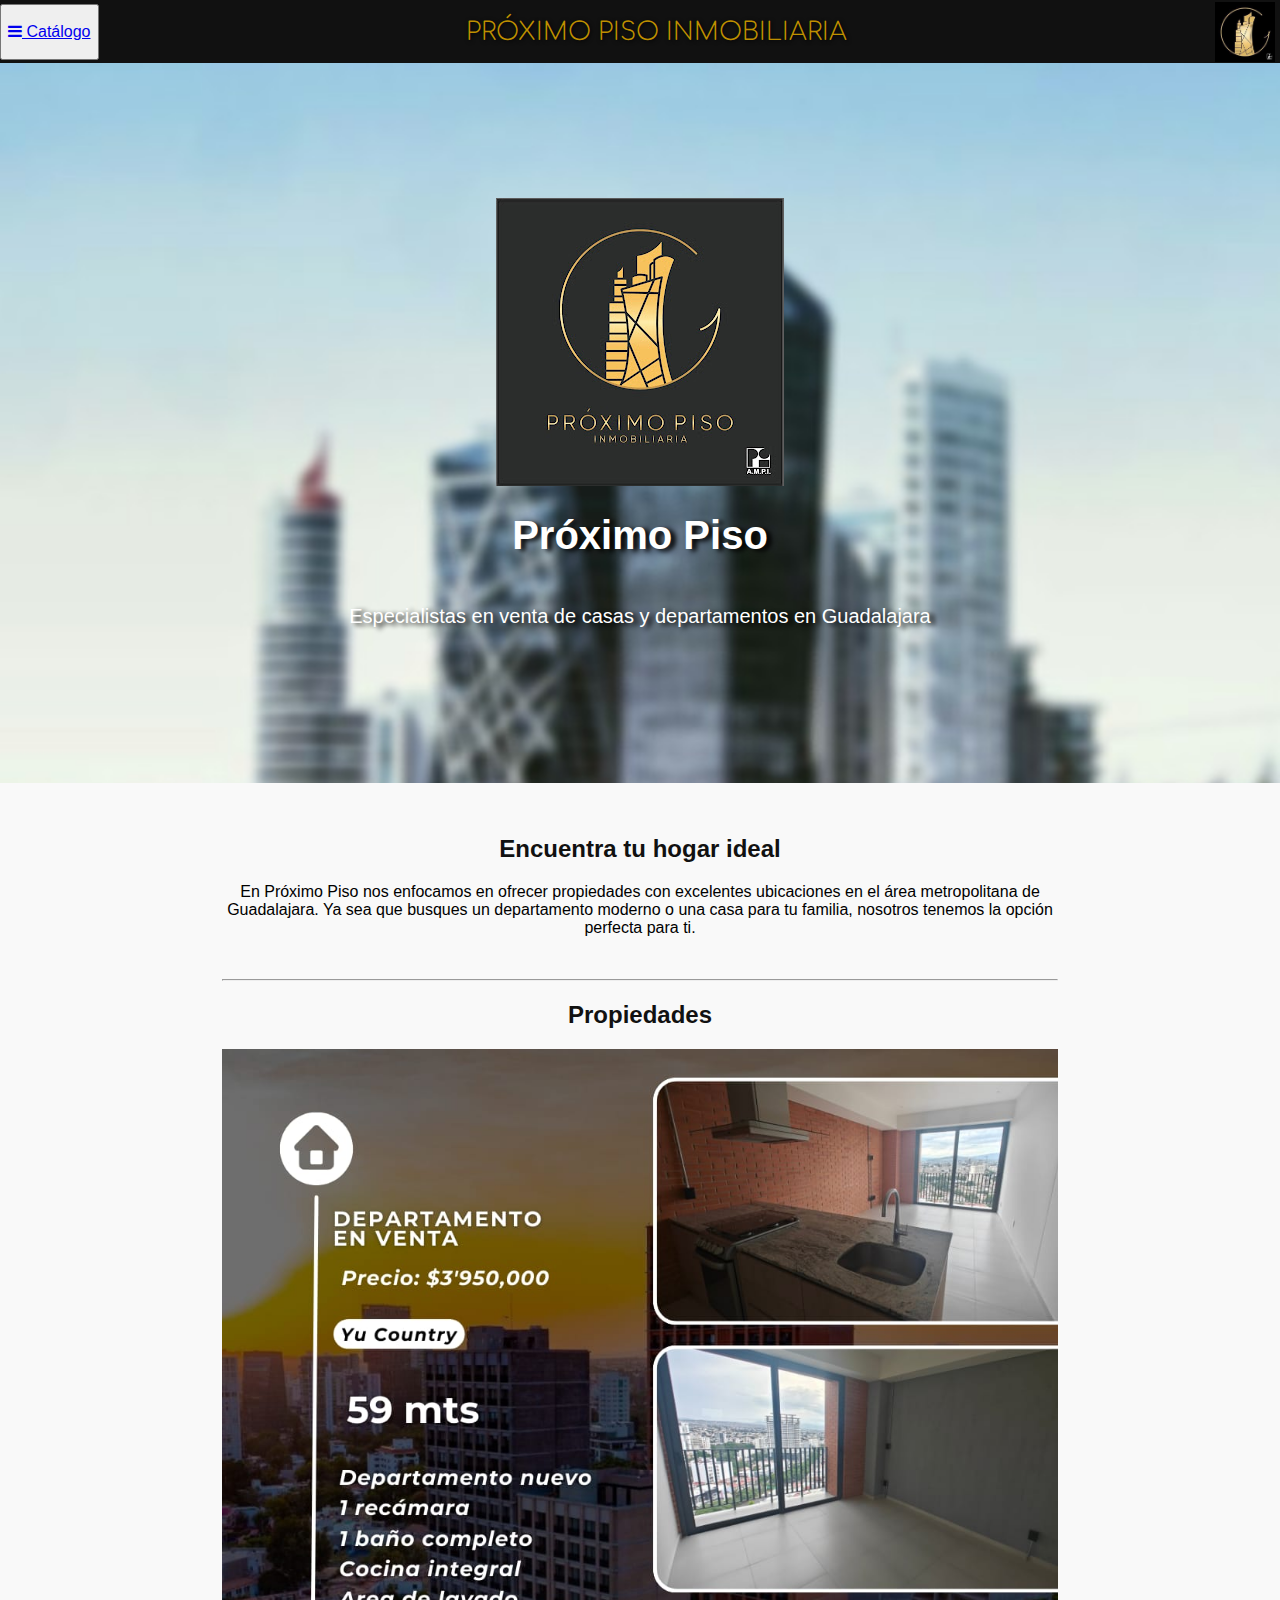
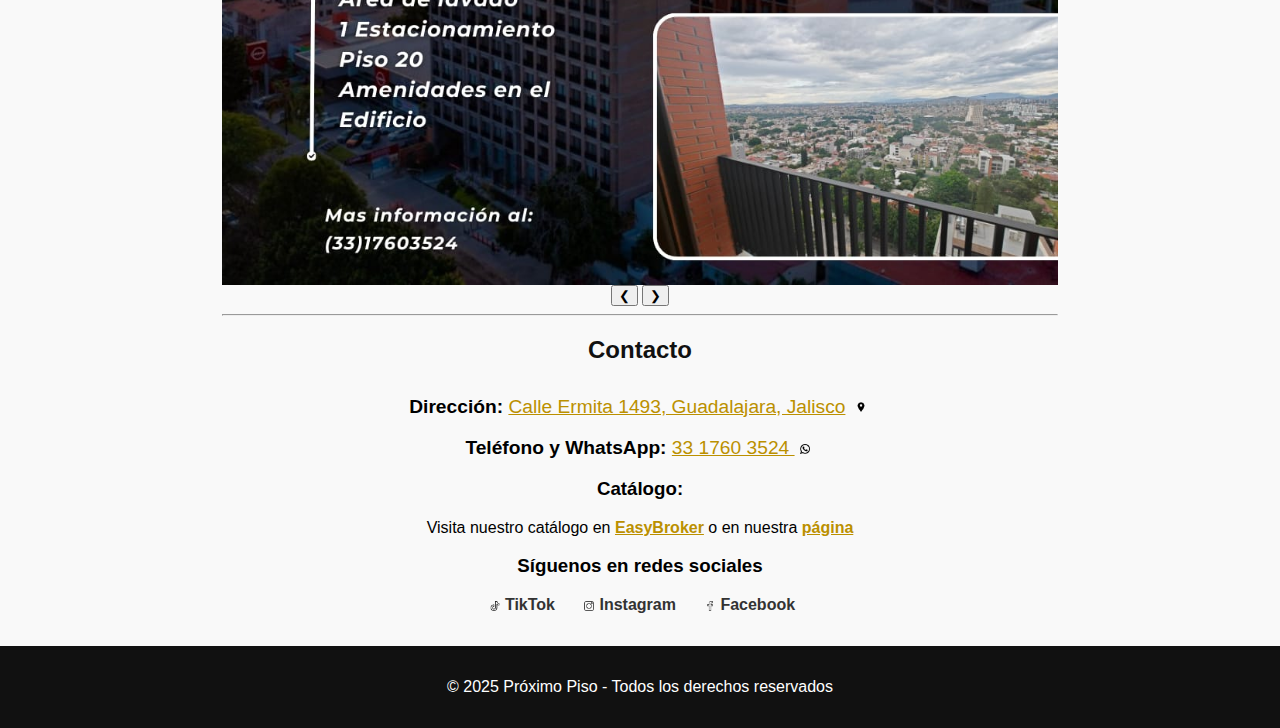
<file: index.html>
<!DOCTYPE html>
<html lang="es">
<head>
  <meta charset="UTF-8">
  <meta name="viewport" content="width=device-width, initial-scale=1.0">
  <title>Próximo Piso - Inmobiliaria en Guadalajara</title>
  <link rel="icon" type="image/x-icon" href="./assets/favicon.jpg">
  <link rel="preconnect" href="https://fonts.googleapis.com">
    <link rel="stylesheet" href="https://www.w3schools.com/w3css/5/w3.css">
    <link rel="stylesheet" href="https://fonts.googleapis.com/css?family=Raleway">
    <link rel="stylesheet" href="https://cdnjs.cloudflare.com/ajax/libs/font-awesome/4.7.0/css/font-awesome.min.css">

<link rel="preconnect" href="https://fonts.gstatic.com" crossorigin>
<link href="https://fonts.googleapis.com/css2?family=Comfortaa:wght@300..700&display=swap" rel="stylesheet">
  <style>
    :root{
      --primary: #bb9000;
      --dark: #111111;
      --light: #ffffff;
      --text: #333;
    }
    body {
      font-family: Arial, sans-serif;
      margin: 0;
      padding: 0;
      background-color: #f9f9f9;
    }
    header {
      height: 7vh;
      color: white;
      display: flex;
      flex-direction: row;
      justify-content: space-between;
      align-items: center;
      text-shadow: 1px 1px 4px #000;
      position: relative;
      background-color: var(--dark);
    }
    h2{
      color: var(--dark);
    }
    .button{
        color: black;
        border-radius: 5px;
        height: 5vh;
        background-image: linear-gradient(to bottom, gold, goldenrod);
        font-family: Verdana, Geneva, Tahoma, sans-serif;
        font-weight: 800;
        margin-right: 20px;
        margin-left: 20px;
        margin-top: 10px;
        margin-bottom: 10px;
    }
    
    header img {
      margin-right: 5px;
      display: flex;
      align-items: flex-start;
      justify-content: left;
      max-width: 100px;
      width: 60px;
    }
    header h1 {
      font-size: 3rem;
      margin: 0;
    }
    .logofont {
      font-family: "Comfortaa", sans-serif;
      font-optical-sizing: auto;
      font-style: normal;
      font-size: 25px;
      color: #bf9000;
      font-weight: lighter;
    }
    .mainheader{ /* logo + text */
      display: flex;
      align-items: center;
      justify-content: left;
    }
    .headerbuttons{
      display: inline;
      justify-content: space-evenly;

    }
    .buttonContainer{
      display: flex;
      align-items: center;
    }
    /* end of header */

    header p {
      font-size: 1.5rem;
      align-items: baseline;
      
    }

    .hero{ 
      display: flex;
      flex-direction: column;
      justify-content: center;
      align-items: center;

      background: url('https://upload.wikimedia.org/wikipedia/commons/5/5a/Andares_Guadalajara_3.jpg') center/cover no-repeat;
      height: 80vh;
      color: white;
      text-shadow: 5px 2px 5px black;
      text-align: center;
      
      position: relative;
      font-size: 20px;
      background-image: url("./assets/bg-blurred.jpg");
      background-color: #000;
    }
    .descripcion{
      display: contents;
    }
    .content {
      padding: 2rem;
      max-width: 900px;
      margin: 0 auto;
      text-align: center;
    }
    .contacto {
      margin-top: 2rem;
      font-size: 1.2rem;
    }
    .redes {
      margin-top: 2rem;
      display: inline;
      align-items: center;
      
    }
    .container{
      display: inline;
      align-items: center;
      justify-content: center;
    }
    .redes a {
      margin: 0 10px;
      text-decoration: none;
      font-weight: bold;
      color: #333;
    }
    .icon{
      width: 20px;
      padding-left: 5px;
      padding-right: 5px;
    }
    .linktext{
      color: var(--primary);
    }
    footer {
      background-color: #111;
      color: #fff;
      text-align: center;
      padding: 1rem;
    }

    .mySlides:hover{
      opacity: 70%;
    }
/*    w3css    */
* {box-sizing: border-box;}
body {font-family: Verdana, sans-serif;}
.mySlides {display: none;}
img {vertical-align: middle;}

/* Slideshow container */
.slideshow-container {
  max-width: 1000px;
  position: relative;
  margin: auto;
}

/* Caption text */
.text {
  color: #f2f2f2;
  font-size: 15px;
  padding: 8px 12px;
  position: absolute;
  bottom: 8px;
  width: 100%;
  text-align: center;
}

/* Number text (1/3 etc) */
.numbertext {
  color: #f2f2f2;
  font-size: 12px;
  padding: 8px 12px;
  position: absolute;
  top: 0;
}

/* The dots/bullets/indicators */
.dot {
  height: 15px;
  width: 15px;
  margin: 0 2px;
  background-color: #bbb;
  border-radius: 50%;
  display: inline-block;
  transition: background-color 0.6s ease;
}

.active {
  background-color: #717171;
}

/* Fading animation */
.fade {
  animation-name: fade;
  animation-duration: 1.5s;
}

@keyframes fade {
  from {opacity: .4} 
  to {opacity: 1}
}

/*    w3css     */
    /*phone size query*/
    @media (max-width: 780px) {
      .logofont{
        font-size: 15px;
        padding-left: 5px;
      }
      .descripcion{
      display: contents;
      justify-content: center;
    }
    
    .redes .container{
       display: block;
       justify-content: start;
       margin: 10px;

    }
    header .fa { /* Hide Bars on phone */
      display: none;
    }
    header img{
      display: none;
    }
    header{
      justify-content: center;
    }
    header button{
      align-self:initial;
    }
    }

  </style>
</head>
<body>
  <!-- navbar before header -->
  

  <header>
    <button class="w3-button"><p style="font-size: larger;"><a href="./cat/ventas.html"><i class="fa fa-bars"></i> Catálogo</p></button></a>
    <h1 class="logofont">PRÓXIMO PISO INMOBILIARIA</h1><img src="./assets/favicon-black.jpg">
    </div>
    <!-- adding new menu button
    <div class="buttonContainer">
    <a href = "./cat/rentas.html">
    <button class="button">Rentas</button>
    <a href = "./cat/ventas.html">
    <button class="button">Ventas</button>
    </a>
    </div>
    -->
  </header>

  <div class="hero">
    <img src="./assets/logo.jpg" alt="Logotipo Próximo Piso">
    <h1>Próximo Piso</h1>
    <p>Especialistas en venta de casas y departamentos en Guadalajara</p>
  </div>
  <div class="content">
    <h2>Encuentra tu hogar ideal</h2>
    <p>En Próximo Piso nos enfocamos en ofrecer propiedades con excelentes ubicaciones en el área metropolitana de Guadalajara. Ya sea que busques un departamento moderno o una casa para tu familia, nosotros tenemos la opción perfecta para ti.</p>
    <br>
    <hr>
    <!--          slides          -->
    <div class="slideshow-container" onload="showSlides()">
    <h2><b>Propiedades</b></h2>

<div class="mySlides fade"> <!-- template / yu -->
  <a href="./cat/yu.html"><img src="./assets/fichas/yu.jpg" style="width:100%"></a>
  <button class="w3-button w3-display-left" onclick="plusDivs(-1)">&#10094;</button>
  <button class="w3-button w3-display-right" onclick="plusDivs(+1)">&#10095;</button>
</div>

<div class="mySlides fade"> <!-- consultorio -->
  <a href="./cat/consultorio.html"><img src="./assets/fichas/consultorio.jpg" style="width:100%"></a>
  <button class="w3-button w3-display-left" onclick="plusDivs(-1)">&#10094;</button>
  <button class="w3-button w3-display-right" onclick="plusDivs(+1)">&#10095;</button>
</div>
<div class="mySlides fade"> <!-- terreno -->
  <a href="./cat/terreno.html"><img src="./assets/fichas/terreno.jpg" style="width:100%"></a>
  <button class="w3-button w3-display-left" onclick="plusDivs(-1)">&#10094;</button>
  <button class="w3-button w3-display-right" onclick="plusDivs(+1)">&#10095;</button>
</div>
<div class="mySlides fade"> <!-- ciclades -->
  <a href="./cat/ciclades.html"><img src="./assets/fichas/ciclades.jpg" style="width:100%"></a>
  <button class="w3-button w3-display-left" onclick="plusDivs(-1)">&#10094;</button>
  <button class="w3-button w3-display-right" onclick="plusDivs(+1)">&#10095;</button>
</div>



</div>

    <hr>
    <h2><b>Contacto</b></h2>
    <div class="contacto">
      <p><strong>Dirección:</strong> <a href="https://g.co/kgs/RD1r9Xw" class="linktext">Calle Ermita 1493, Guadalajara, Jalisco</a>
      <a href="https://g.co/kgs/RD1r9Xw">
      <img src="./assets/maps.png" class="icon" href="https://g.co/kgs/RD1r9Xw">
      </a></p>
      <p><strong>Teléfono y WhatsApp:</strong> <a href="https://wa.me/523317603524" target="_blank" class="linktext">33 1760 3524 <img src="./assets/whatsapp.png" class="icon"></a></p>
    </div>
  <div class="catalogo">
    <h3><strong>Catálogo:</strong></h3>
    <p>Visita nuestro catálogo en <strong><a href="https://www.pincali.com/inmobiliarios/rosalindaf_1" class="linktext">EasyBroker</a></strong> o en nuestra <strong><a href="./cat/ventas.html" class="linktext">página</a></strong>
  </div>
    <div class="redes">
      <h3>Síguenos en redes sociales</h3>
      <div class="redes">
      <div class="container">
        <a href="https://www.tiktok.com/@proximopiso" target="_blank"><img src="./assets/tiktok.png" class="icon">TikTok</a>
      </div>
      <div class="container">
        <a href="https://www.instagram.com/inmobiliariaproximopiso" target="_blank"><img src="./assets/instagram.png" class="icon">Instagram</a>
      </div>
      <div class="container">
        <a href="https://www.facebook.com/ProximoPISO" target="_blank"><img src="./assets/facebook.png" class="icon">Facebook</a>
      </div>
      </div>
    </div>


  </div>

  <footer>
    <p>&copy; 2025 Próximo Piso - Todos los derechos reservados</p>
  </footer>
  
  <script>
    // Script to open and close sidebar
function w3_open() {
    document.getElementById("mySidebar").style.display = "block";
    document.getElementById("myOverlay").style.display = "block";
}
 
function w3_close() {
    document.getElementById("mySidebar").style.display = "none";
    document.getElementById("myOverlay").style.display = "none";
}
function showProperty(){
    document.getElementsByClassName("w3-main").style.display = "none";
}

// slideshow
let slideIndex = 0;
showSlides();
function showSlides() {
  let i;
  let slides = document.getElementsByClassName("mySlides");
  let dots = document.getElementsByClassName("dot");
  for (i = 0; i < slides.length; i++) {
    slides[i].style.display = "none";  
  }
  slideIndex++;
  if (slideIndex > slides.length) {slideIndex = 1}    
  for (i = 0; i < dots.length; i++) {
    dots[i].className = dots[i].className.replace(" active", "");
  }
  slides[slideIndex-1].style.display = "block";  
  dots[slideIndex-1].className += " active";
  setInterval(showSlides, 2000); // Change image every 2 seconds
}

function plusDivs(n) {
  showDivs(slideIndex += n);
}

function showDivs(n) {
  var i;
  var x = document.getElementsByClassName("mySlides");
  if (n > x.length) {slideIndex = 1}
  if (n < 1) {slideIndex = x.length} ;
  for (i = 0; i < x.length; i++) {
    x[i].style.display = "none";
  }
  x[slideIndex-1].style.display = "block";
}


// end of slideshow

$("#myBtn").click(function () {
  $("#myWindow").toggle()
})

$("#hideBtn").click(function hideProp(){
  document.getElementById("propMenu").style.display = "none";
});

  </script>
</body>
</html>
</file>
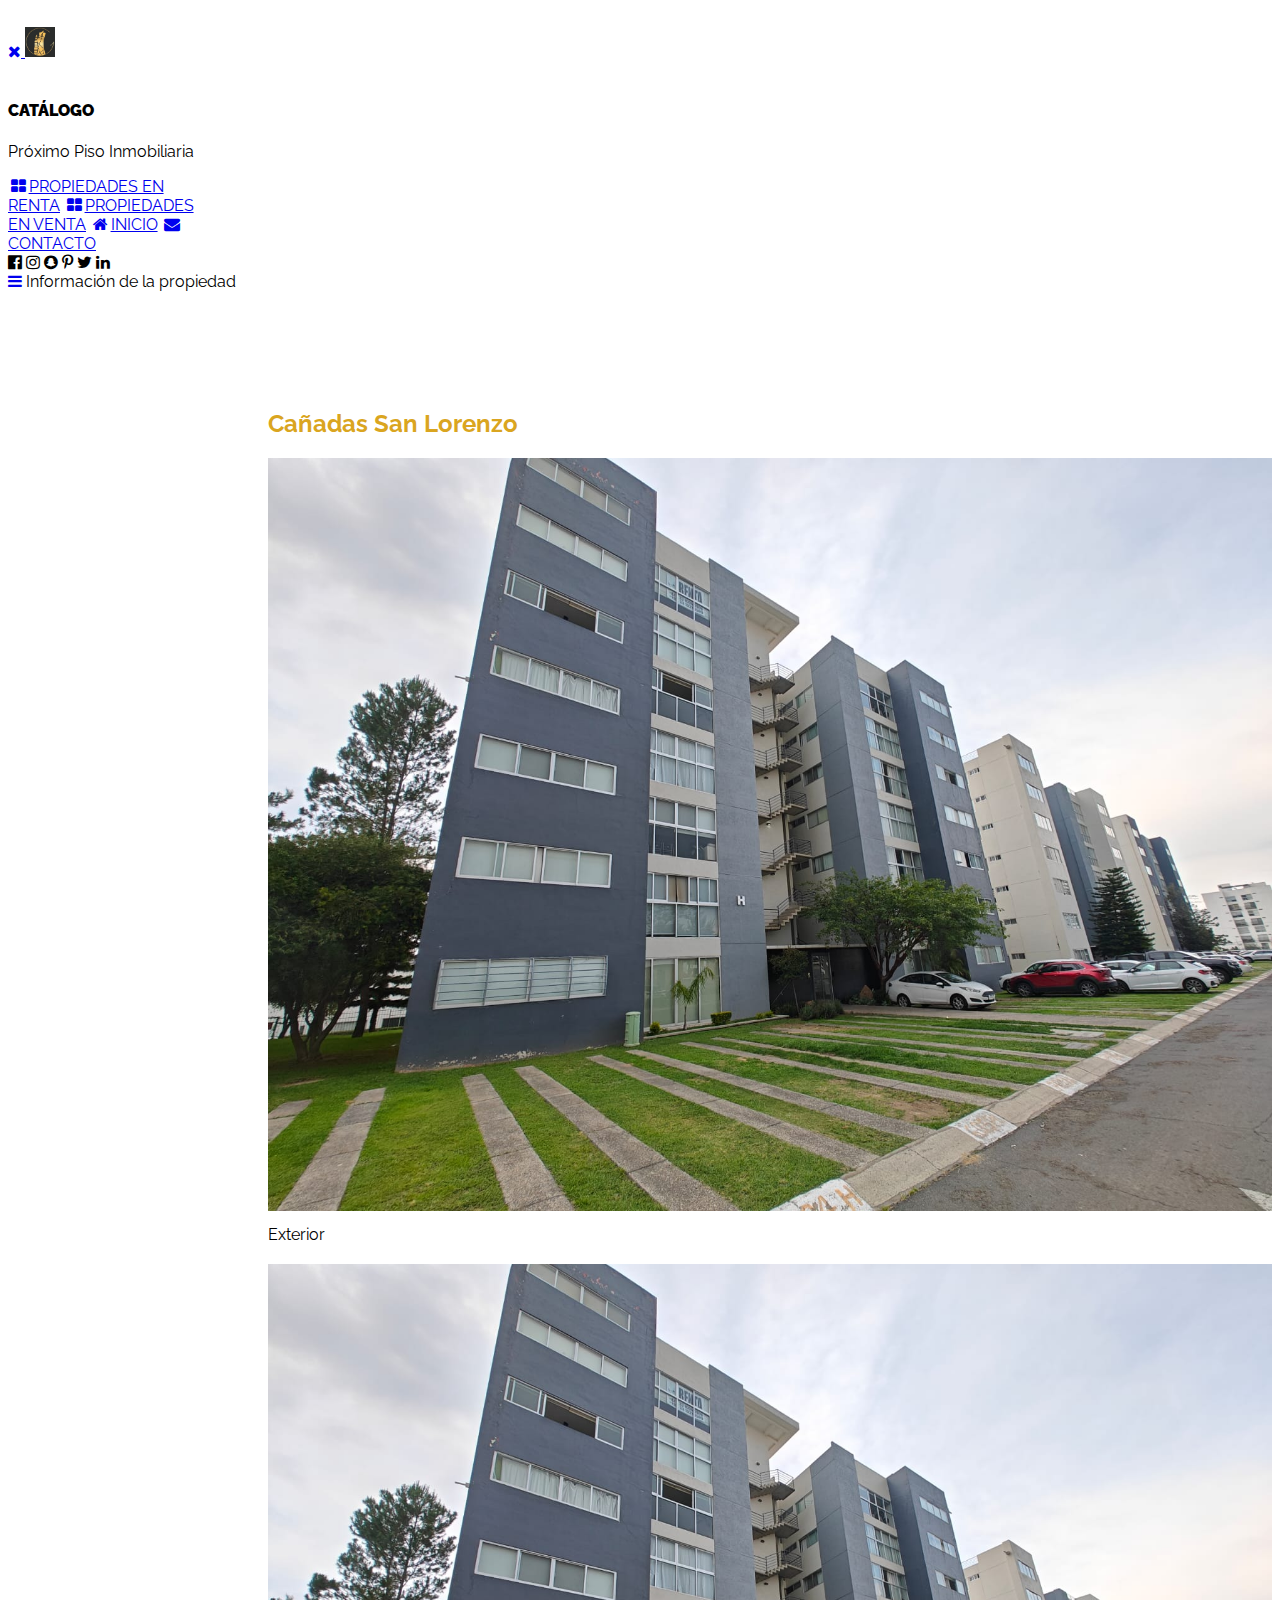
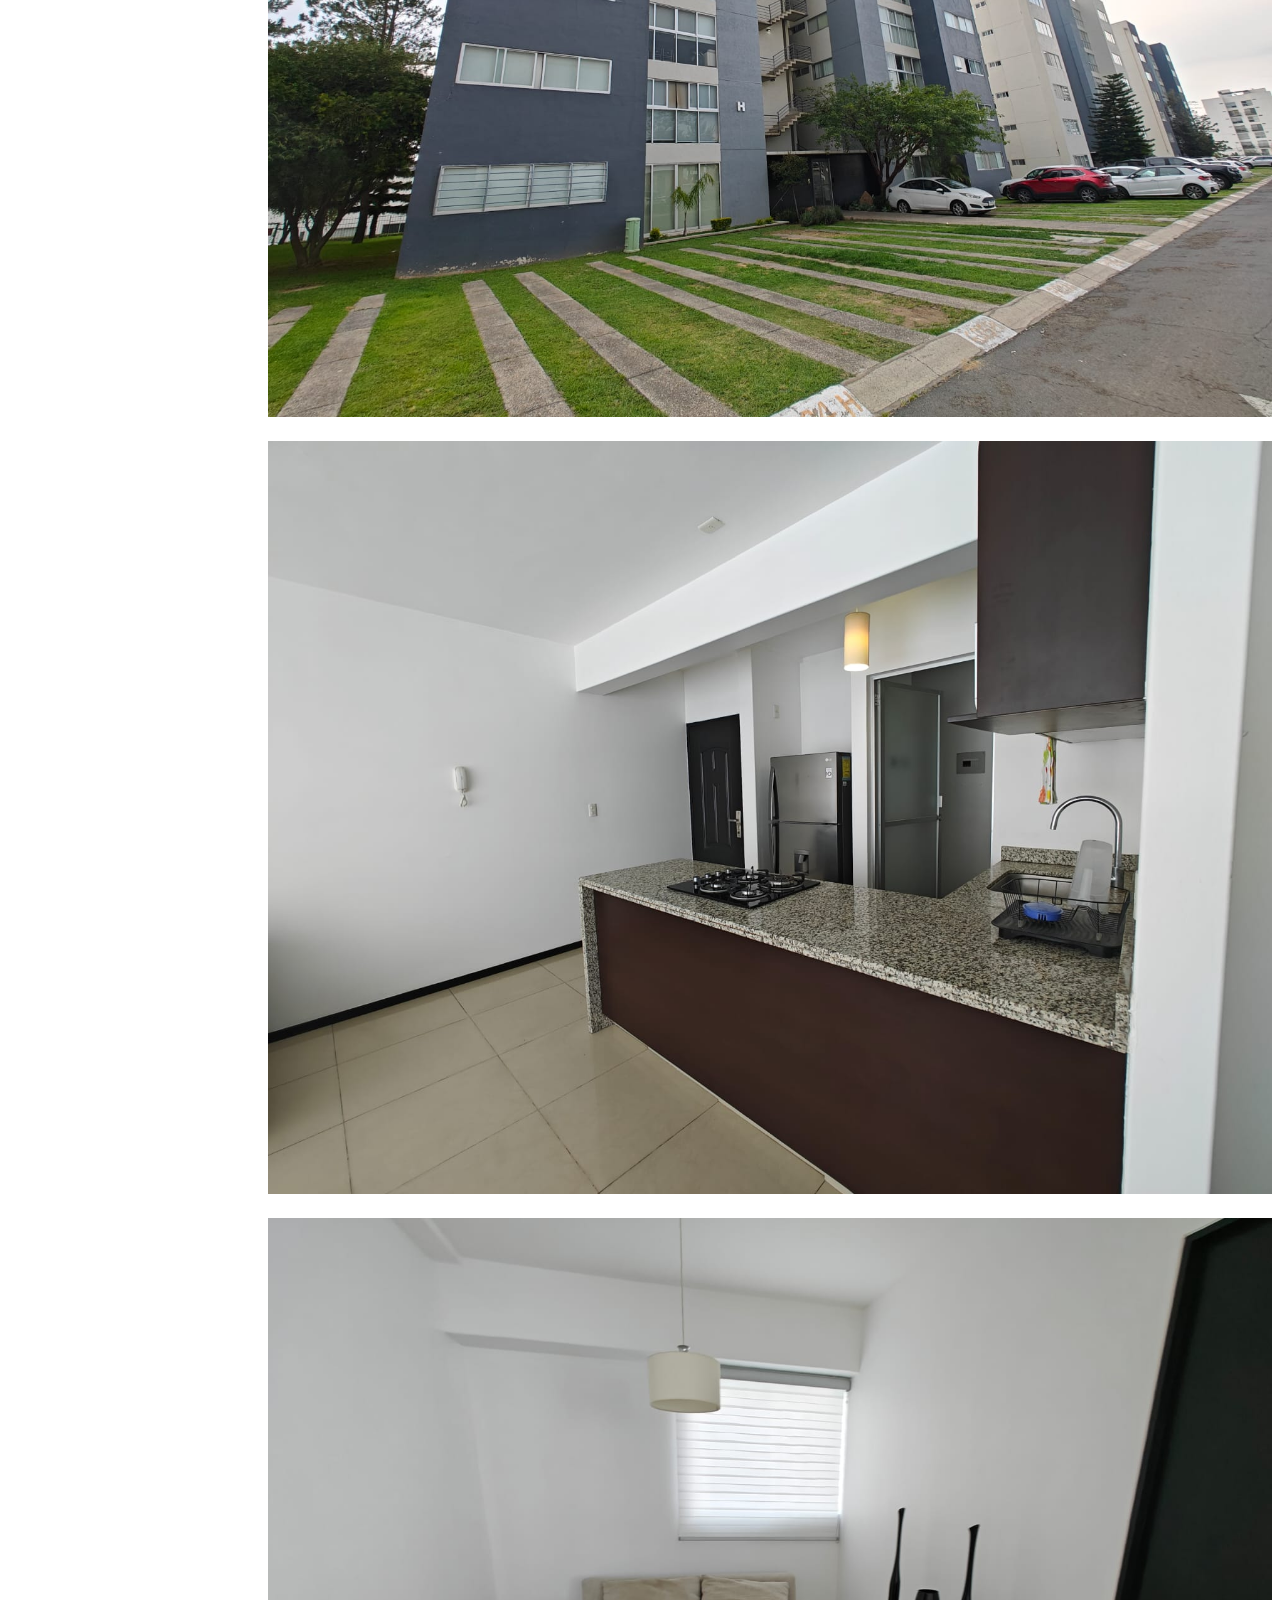
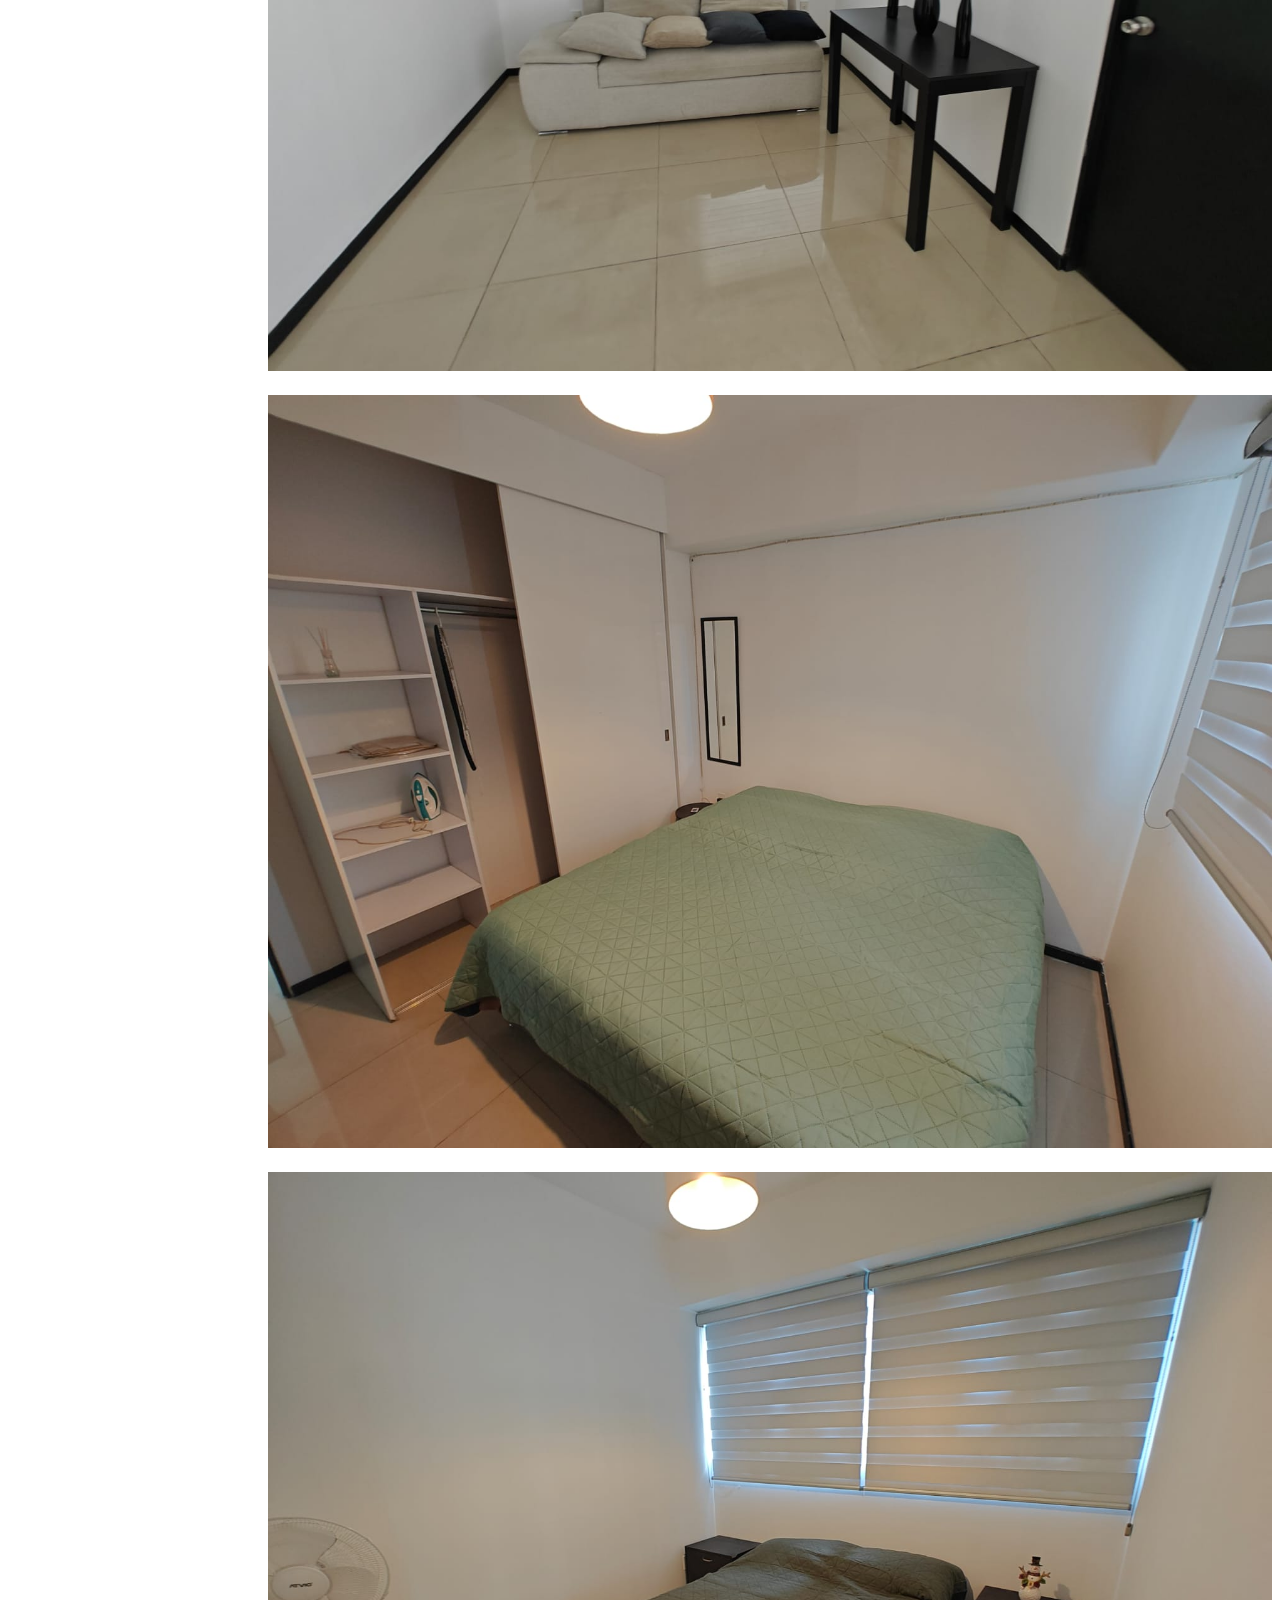
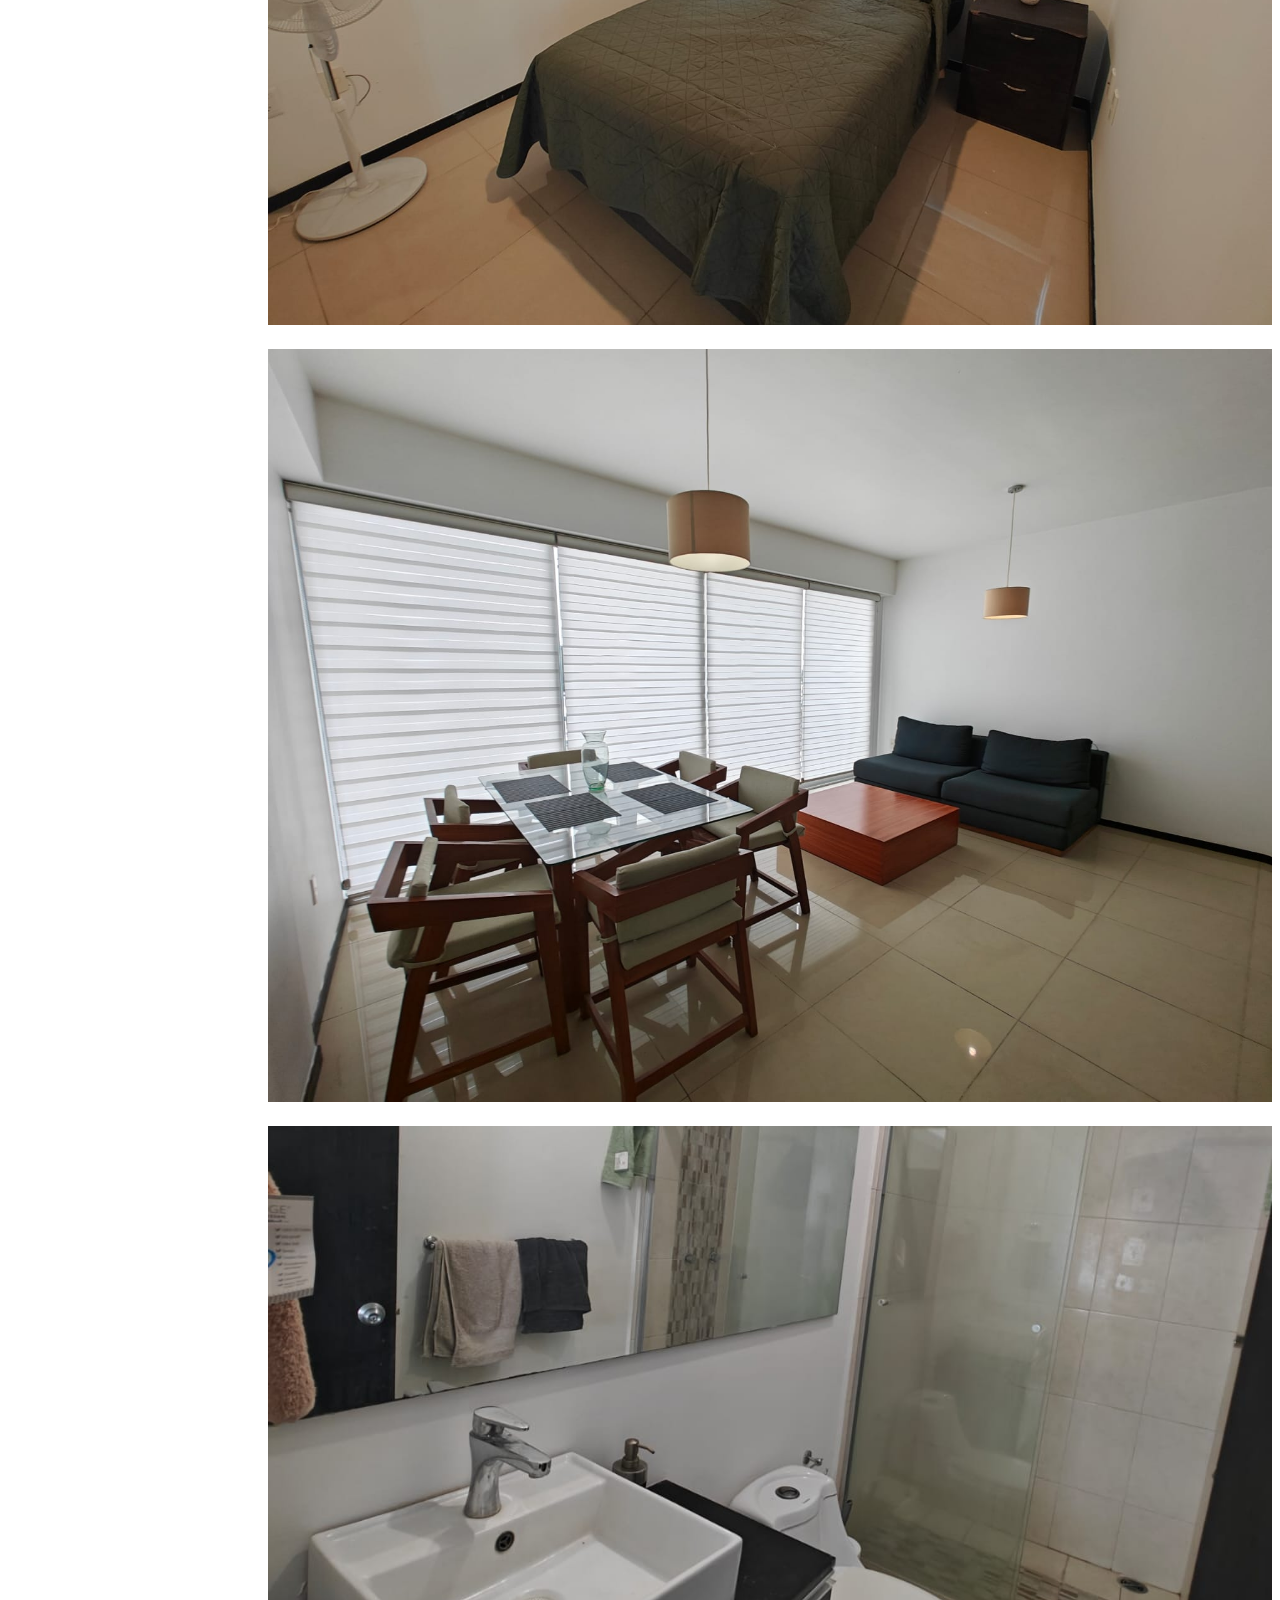
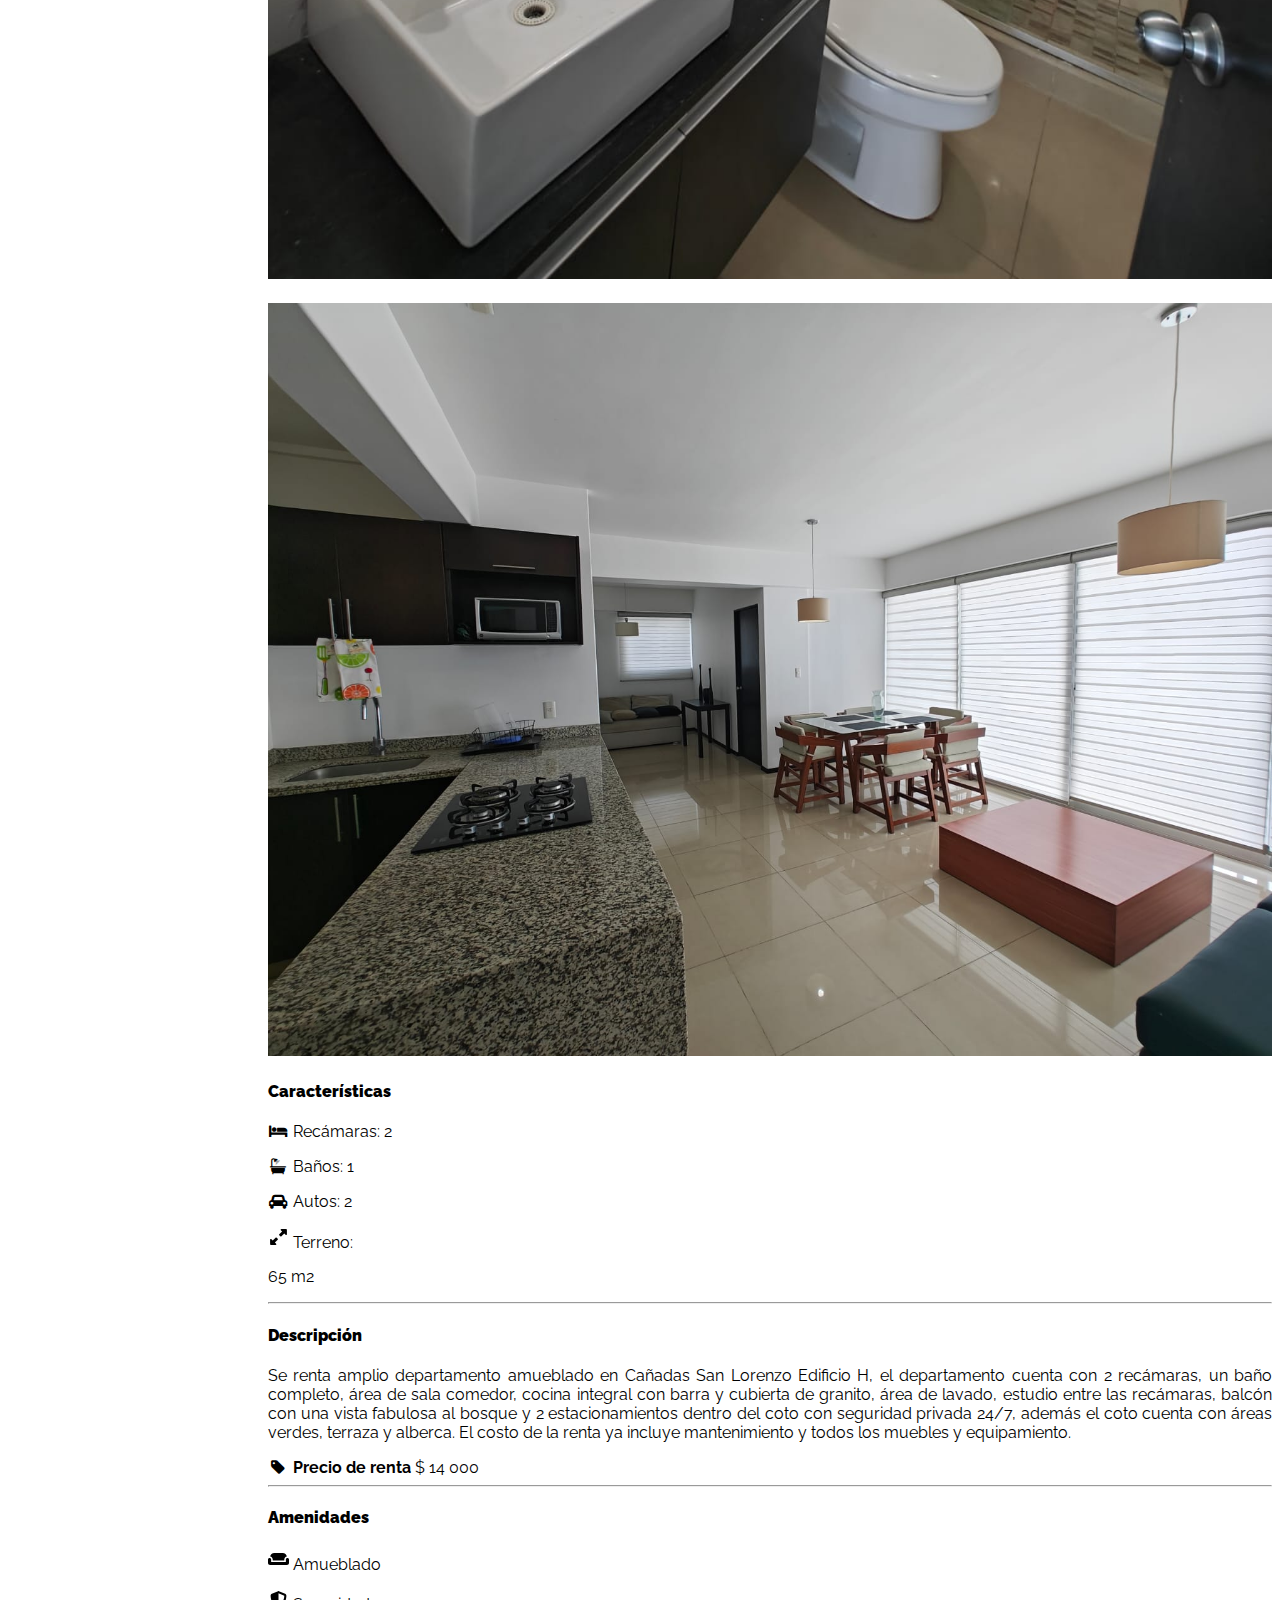
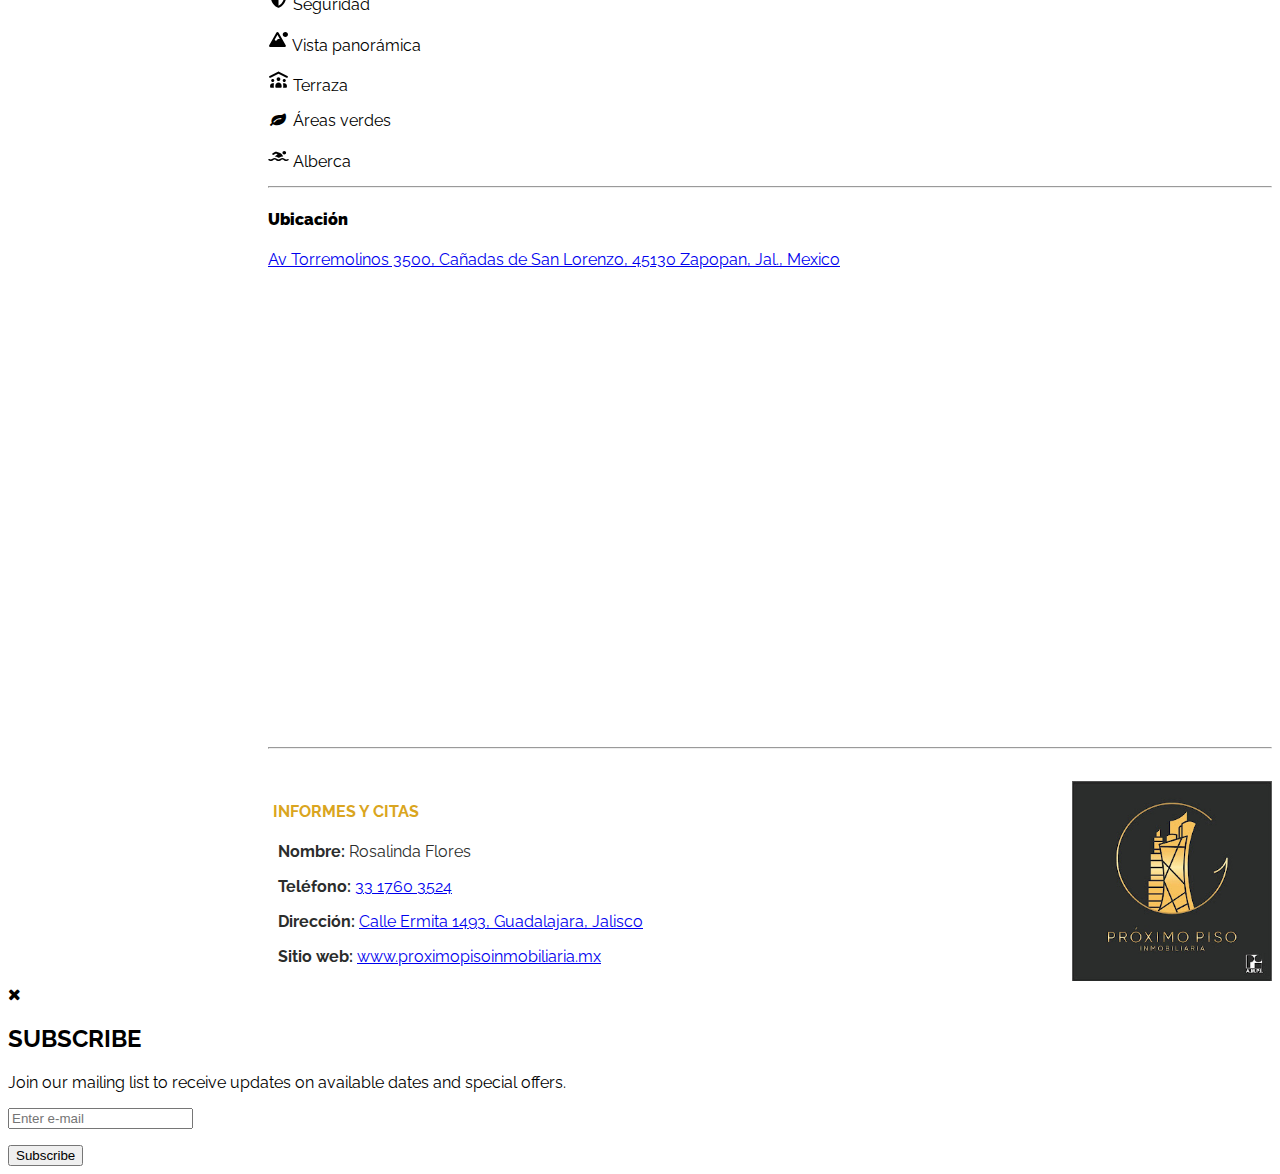
<file: cat/csanlorenzo.html>
<!DOCTYPE html>
<html>
<head>
<title>Ficha de propiedad</title>
<meta charset="UTF-8">
<meta name="viewport" content="width=device-width, initial-scale=1">
<link rel="stylesheet" href="https://www.w3schools.com/w3css/5/w3.css">
<link rel="stylesheet" href="https://fonts.googleapis.com/css?family=Raleway">
<link rel="stylesheet" href="https://cdnjs.cloudflare.com/ajax/libs/font-awesome/4.7.0/css/font-awesome.min.css">
<style>
body,h1,h2,h3,h4,h5,h6 {font-family: "Raleway", Arial, Helvetica, sans-serif}
.mySlides {display: none}

:root{
    --primary: goldenrod;
            --dark: #2b2d2c;
            --text: #fafafa;
}
.informes{
            /* FLEX Behavior*/
            display: flex;
            justify-content: space-between;
            /* TEXT Properties*/
            color: var(--primary);
            
        }
        .informes p{
            color: var(--dark);
            margin-left: 10px;
        }
        .informes h4{
            margin-left: 5px;
        }
        .informesText{
          text-align: left;
          justify-content: left;
        }
        .flextest{
          align-items: stretch;
          height: fit-content;
        }
        .hText{
            color: var(--primary);
        }
        #logo{
            width: 200px;
            align-items: end;
        }
.s3{
  margin-top: 20px;
}
#desc{
  text-align: justify;
  text-justify: inter-word;
}
        @media (max-width: 480px){
            .informes{
                display: block;
                justify-content: center;
                align-items: center;
            }
        }

</style>
</head>
<body class="w3-content w3-border-left w3-border-right">

<!-- Sidebar/menu -->
<nav class="w3-sidebar w3-collapse w3-white w3-animate-left" style="z-index:3;width:200px;" id="mySidebar"><br>
  <div class="w3-container">
    <a href="#" onclick="w3_close()" class="w3-hide-large w3-right w3-jumbo w3-padding w3-hover-grey" title="close menu">
      <i class="fa fa-remove"></i>
    </a>
    <img src="../assets/favicon.jpg" style="width:15%;" class="w3-round"><br><br>
    
    <h4><b>CATÁLOGO</b></h4>
    <p class="w3-text-grey">Próximo Piso Inmobiliaria</p>
  </div>
  <div class="w3-bar-block">
    <a href="./rentas.html" onclick="w3_close()" class="w3-bar-item w3-button w3-padding w3-text-yellow"><i class="fa fa-th-large fa-fw w3-margin-right"></i>PROPIEDADES EN RENTA</a> 
    <a href="./ventas.html" onclick="w3_close()" class="w3-bar-item w3-button w3-padding w3-text-black"><i class="fa fa-th-large fa-fw w3-margin-right"></i>PROPIEDADES EN VENTA</a>
    <a href="../index.html" onclick="w3_close()" class="w3-bar-item w3-button w3-padding"><i class="fa fa-home fa-fw w3-margin-right"></i>INICIO</a> 
    <a href="#informes" onclick="w3_close()" class="w3-bar-item w3-button w3-padding"><i class="fa fa-envelope fa-fw w3-margin-right"></i>CONTACTO</a>
  </div>
  <div class="w3-panel w3-large">
    <i class="fa fa-facebook-official w3-hover-opacity"></i>
    <i class="fa fa-instagram w3-hover-opacity"></i>
    <i class="fa fa-snapchat w3-hover-opacity"></i>
    <i class="fa fa-pinterest-p w3-hover-opacity"></i>
    <i class="fa fa-twitter w3-hover-opacity"></i>
    <i class="fa fa-linkedin w3-hover-opacity"></i>
  </div>
  
</nav>

<!-- Top menu on small screens -->
<header class="w3-bar w3-top w3-hide-large w3-black w3-xlarge">
    <a href="javascript:void(0)" class="w3-left w3-bar-item w3-button" onclick="w3_open()"><i class="fa fa-bars"></i></a>
  <span class="w3-bar-item">Información de la propiedad</span>
  
</header>

<!-- Overlay effect when opening sidebar on small screens -->
<div class="w3-overlay w3-hide-large" onclick="w3_close()" style="cursor:pointer" title="close side menu" id="myOverlay"></div>

<!-- !PAGE CONTENT! -->
<div class="w3-main w3-white" style="margin-left:260px">

  <!-- Push down content on small screens -->
  <div class="w3-hide-large" style="margin-top:80px"></div>

  <!-- Slideshow Header -->
  <div class="w3-container" id="apartment">
    <br>
    <h2 class="hText" id="nombre"></h2>
    <div class="w3-display-container mySlides">
    <img src="../cat/csanlorenzo/01ext.jpg" style="width:100%;margin-bottom:-6px">
      <div class="w3-display-bottomleft w3-container w3-black">
        <p>Exterior</p>
      </div>
    </div>
    <div class="w3-display-container mySlides">
    <img src="../cat/csanlorenzo/02c.jpg" style="width:100%;margin-bottom:-6px">
      <div class="w3-display-bottomleft w3-container w3-black">
        <p>Cocina</p>
      </div>
    </div>
    <div class="w3-display-container mySlides">
    <img src="../cat/csanlorenzo/04st.jpg" style="width:100%;margin-bottom:-6px">
      <div class="w3-display-bottomleft w3-container w3-black">
        <p>Sala</p>
      </div>
    </div>
    <div class="w3-display-container mySlides">
    <img src="../cat/csanlorenzo/07c2.jpg" style="width:100%;margin-bottom:-6px">
      <div class="w3-display-bottomleft w3-container w3-black">
        <p>Recámara principal</p>
      </div>
    </div>
    <div class="w3-display-container mySlides">
    <img src="../cat/csanlorenzo/06c1.jpg" style="width:100%;margin-bottom:-6px">
      <div class="w3-display-bottomleft w3-container w3-black">
        <p>Recámara</p>
      </div>
    </div>
    <!-- copy for each photo -->
    <div class="w3-display-container mySlides">
    <img src="../cat/csanlorenzo/01s2.jpg" style="width:100%;margin-bottom:-6px">
      <div class="w3-display-bottomleft w3-container w3-black">
        <p>Sala comedor</p>
      </div>
    </div>
    <!-- / copy -->
     <div class="w3-display-container mySlides">
    <img src="../cat/csanlorenzo/05bc.jpg" style="width:100%;margin-bottom:-6px">
      <div class="w3-display-bottomleft w3-container w3-black">
        <p>Baño completo</p>
      </div>
    </div>
    <div class="w3-display-container mySlides">
    <img src="../cat/csanlorenzo/02c3.jpg" style="width:100%;margin-bottom:-6px">
      <div class="w3-display-bottomleft w3-container w3-black">
        <p>Interior</p>
      </div>
    </div>
    
  </div>

  <div class="w3-row-padding w3-section">
    <div class="w3-col s3">
      <img class="demo w3-opacity w3-hover-opacity-off" src="../cat/csanlorenzo/01ext.jpg" style="width:100%;cursor:pointer" onclick="currentDiv(1)" title="Frente">
    </div>
    <div class="w3-col s3">
      <img class="demo w3-opacity w3-hover-opacity-off" src="../cat/csanlorenzo/02c.jpg" style="width:100%;cursor:pointer" onclick="currentDiv(2)" title="Cocina integral">
    </div>
    <div class="w3-col s3">
      <img class="demo w3-opacity w3-hover-opacity-off" src="../cat/csanlorenzo/04st.jpg" style="width:100%;cursor:pointer" onclick="currentDiv(3)" title="Sala">
    </div>
    <div class="w3-col s3">
      <img class="demo w3-opacity w3-hover-opacity-off" src="../cat/csanlorenzo/07c2.jpg" style="width:100%;cursor:pointer" onclick="currentDiv(4)" title="Recámara principal">
    </div>
    <div class="w3-col s3">
      <img class="demo w3-opacity w3-hover-opacity-off" src="../cat/csanlorenzo/06c1.jpg" style="width:100%;cursor:pointer" onclick="currentDiv(5)" title="Recámara">
    </div>
     <div class="w3-col s3">
      <img class="demo w3-opacity w3-hover-opacity-off" src="../cat/csanlorenzo/01s2.jpg" style="width:100%;cursor:pointer" onclick="currentDiv(6)" title="Sala comedor">
    </div>
    <div class="w3-col s3">
      <img class="demo w3-opacity w3-hover-opacity-off" src="../cat/csanlorenzo/05bc.jpg" style="width:100%;cursor:pointer" onclick="currentDiv(7)" title="Baño completo">
    </div>
    <div class="w3-col s3">
      <img class="demo w3-opacity w3-hover-opacity-off" src="../cat/csanlorenzo/02c3.jpg" style="width:100%;cursor:pointer" onclick="currentDiv(8)" title="Entrada">
    </div>
    <!-- photos of below section, src is grayed out part, update (counter)-->
  </div>

  <!-- end of photos section -->
  <div class="w3-container" id="caracteristicas">
    <h4><strong>Características</strong></h4>
    <div class="w3-row w3-large">
      <div class="w3-col s6">
        <p><i class="fa fa-fw fa-bed"></i> Recámaras: <span id="rec"></span></p>
        <p><i class="fa fa-fw fa-bath"></i> Baños: <span id="bc"></span></p>
        <p><i class="fa fa-fw fa-car"></i> Autos: <span id="est"></span></p>
      </div>
      <div class="w3-col s6">
        <!--additional elements in right side-->
        <p><img src="../assets/moreicons/up-right-and-down-left-from-center-solid-full.svg" class="fa fa-fw"></i> Terreno: <p id="ter"></p>
        <p id="constSect"><img src="../assets/moreicons/ruler-combined-solid-full.svg" class="fa fa-fw"></i> Construcción: <p id="const"></p>
      </div>
    </div>
    <hr>
    
    
    
    <h4><strong>Descripción</strong></h4>
    <p id="desc"></p>
    <i class="fa fa-fw fa-tag"></i>
    <b>Precio de <span id="operacion"></span></b> $
    <span id="precio"></span>
    <hr>

    <h4><strong>Amenidades</strong></h4>
    <div class="w3-row w3-large">
      <div class="w3-col s6">
        <p><img src="../assets/moreicons/amueblado.svg" class="fa fa-fw"> Amueblado</p>
        <p><img src="../assets/moreicons/seguridad.svg" class="fa fa-fw"> Seguridad</p>
        <p><img src="../assets/moreicons/vista.svg" class="fa fa-fw"> Vista panorámica</p>
      </div>
      <div class="w3-col s6">
        <p><img src="../assets/moreicons/terraza.svg" class="fa fa-fw"></i> Terraza</p>
        <p><i class="fa fa-fw fa-leaf"></i> Áreas verdes</p>
        <p><img src="../assets/moreicons/alberca.svg" class="fa fa-fw"> Alberca</p>
      </div>
    </div>
    <hr>

    <h4><strong>Ubicación</strong></h4>
    <p><a href="https://maps.app.goo.gl/mYdXSHi5tBEqtV5RA">Av Torremolinos 3500, Cañadas de San Lorenzo, 45130 Zapopan, Jal., Mexico</a></p>
    <iframe src="https://www.google.com/maps/embed?pb=!1m18!1m12!1m3!1d4420.78316401339!2d-103.4099006240823!3d20.752951080828268!2m3!1f0!2f0!3f0!3m2!1i1024!2i768!4f13.1!3m3!1m2!1s0x8428af7fb62f19fd%3A0x6e96f9eaae5a4a82!2sAv%20Torremolinos%203500%2C%20Ca%C3%B1adas%20de%20San%20Lorenzo%2C%2045130%20Zapopan%2C%20Jal.%2C%20Mexico!5e1!3m2!1sen!2sat!4v1755803023140!5m2!1sen!2sat" width="100%" height="450" style="border:0;" allowfullscreen="" loading="lazy" referrerpolicy="no-referrer-when-downgrade"></iframe>
  </div>
  <hr>
  
  <!-- Contact -->
  <footer class="w3-container w3-padding-16" style="margin-top:32px">
    <div class="informes" id="informes">
            <div class="informesText">
      <h4>INFORMES Y CITAS</h4>
      <p><strong>Nombre:</strong> Rosalinda Flores</p>
      <p><strong>Teléfono:</strong> <a href="https://wa.me/523317603524"> 33 1760 3524</a></p>
      <p><strong>Dirección:</strong> <a href = "https://g.co/kgs/RD1r9Xw"> Calle Ermita 1493, Guadalajara, Jalisco</a></p>
      <p><strong>Sitio web:</strong> <a href="#">www.proximopisoinmobiliaria.mx</a></p>
                </div>
            <div class="informesImg">
            <img src="../assets/logo.jpg" alt="logo" id="logo">
            </div>
    </div>
</footer>

<!-- End page content -->
</div>

<!-- Subscribe Modal -->
<div id="subscribe" class="w3-modal">
  <div class="w3-modal-content w3-animate-zoom w3-padding-large">
    <div class="w3-container w3-white w3-center">
      <i onclick="document.getElementById('subscribe').style.display='none'" class="fa fa-remove w3-button w3-xlarge w3-right w3-transparent"></i>
      <h2 class="w3-wide">SUBSCRIBE</h2>
      <p>Join our mailing list to receive updates on available dates and special offers.</p>
      <p><input class="w3-input w3-border" type="text" placeholder="Enter e-mail"></p>
      <button type="button" class="w3-button w3-padding-large w3-green w3-margin-bottom" onclick="document.getElementById('subscribe').style.display='none'">Subscribe</button>
    </div>
  </div>
</div>

<script>
    // my script
    const lacima = {
        nombre : "Everest 244, La Cima Coto G",
        recNum : 4,
        bc: 4,
        est: 2,
        ter: "145 m2",
        const: "260 m2",
        desc: ['Casa totalmente nueva en renta en la Cima, la casa cuenta con 4 recámaras una de ellas en planta baja, cada una con baño completo y clóset, además medio baño en planta baja, cocina integral equipada, área de servicio, terraza, cochera para 2 autos y un roof garden en tercer piso, cada recámara cuenta con aire acondicionado y persianas, además de aire acondicionado en el área social, la casa está lista para ser habitada, la renta ya incluye mantenimiento, el coto cuenta con salón de eventos, áreas verdes, cancha de básquet, juegos infantiles y seguridad 24/7.'],
        precio: "35 000",
        operacion: "renta",
      }
      const csanlorenzo = {
        nombre : "Cañadas San Lorenzo",
        recNum : 2,
        bc: 1,
        est: 2,
        ter: "65 m2",
        const: "",
        desc:['Se renta amplio departamento amueblado en Cañadas San Lorenzo Edificio H, el departamento cuenta con 2 recámaras, un baño completo, área de sala comedor, cocina integral con barra y cubierta de granito, área de lavado, estudio entre las recámaras, balcón con una vista fabulosa al bosque y 2 estacionamientos dentro del coto con seguridad privada 24/7, además el coto cuenta con áreas verdes, terraza y alberca. El costo de la renta ya incluye mantenimiento y todos los muebles y equipamiento.'],
        precio: "14 000",
        operacion: "renta",
      }
      let currentProp = csanlorenzo;
    document.getElementById("rec").innerHTML = currentProp.recNum;
    document.getElementById("bc").innerHTML = currentProp.bc;
    document.getElementById("est").innerHTML = currentProp.est;
    document.getElementById("ter").innerHTML = currentProp.ter;
    document.getElementById("const").innerHTML = currentProp.const;
    document.getElementById("rec").innerHTML = currentProp.recNum;
    document.getElementById("desc").innerHTML = currentProp.desc;
    document.getElementById("operacion").innerHTML = currentProp.operacion;
    document.getElementById("precio").innerHTML = currentProp.precio;
    document.getElementById("nombre").innerHTML = currentProp.nombre;
    // copy if to other pages
    if (currentProp.const.length < 1){
      document.getElementById("constSect").style.display = "none";
    }
// Script to open and close sidebar when on tablets and phones
function w3_open() {
  document.getElementById("mySidebar").style.display = "block";
  document.getElementById("myOverlay").style.display = "block";
}
 
function w3_close() {
  document.getElementById("mySidebar").style.display = "none";
  document.getElementById("myOverlay").style.display = "none";
}

// Slideshow Apartment Images
var slideIndex = 1;
showDivs(slideIndex);

function plusDivs(n) {
  showDivs(slideIndex += n);
}

function currentDiv(n) {
  showDivs(slideIndex = n);
}

function showDivs(n) {
  var i;
  var x = document.getElementsByClassName("mySlides");
  var dots = document.getElementsByClassName("demo");
  if (n > x.length) {slideIndex = 1}
  if (n < 1) {slideIndex = x.length}
  for (i = 0; i < x.length; i++) {
    x[i].style.display = "none";
  }
  for (i = 0; i < dots.length; i++) {
    dots[i].className = dots[i].className.replace(" w3-opacity-off", "");
  }
  x[slideIndex-1].style.display = "block";
  dots[slideIndex-1].className += " w3-opacity-off";
}
</script>

</body>
</html>
</file>
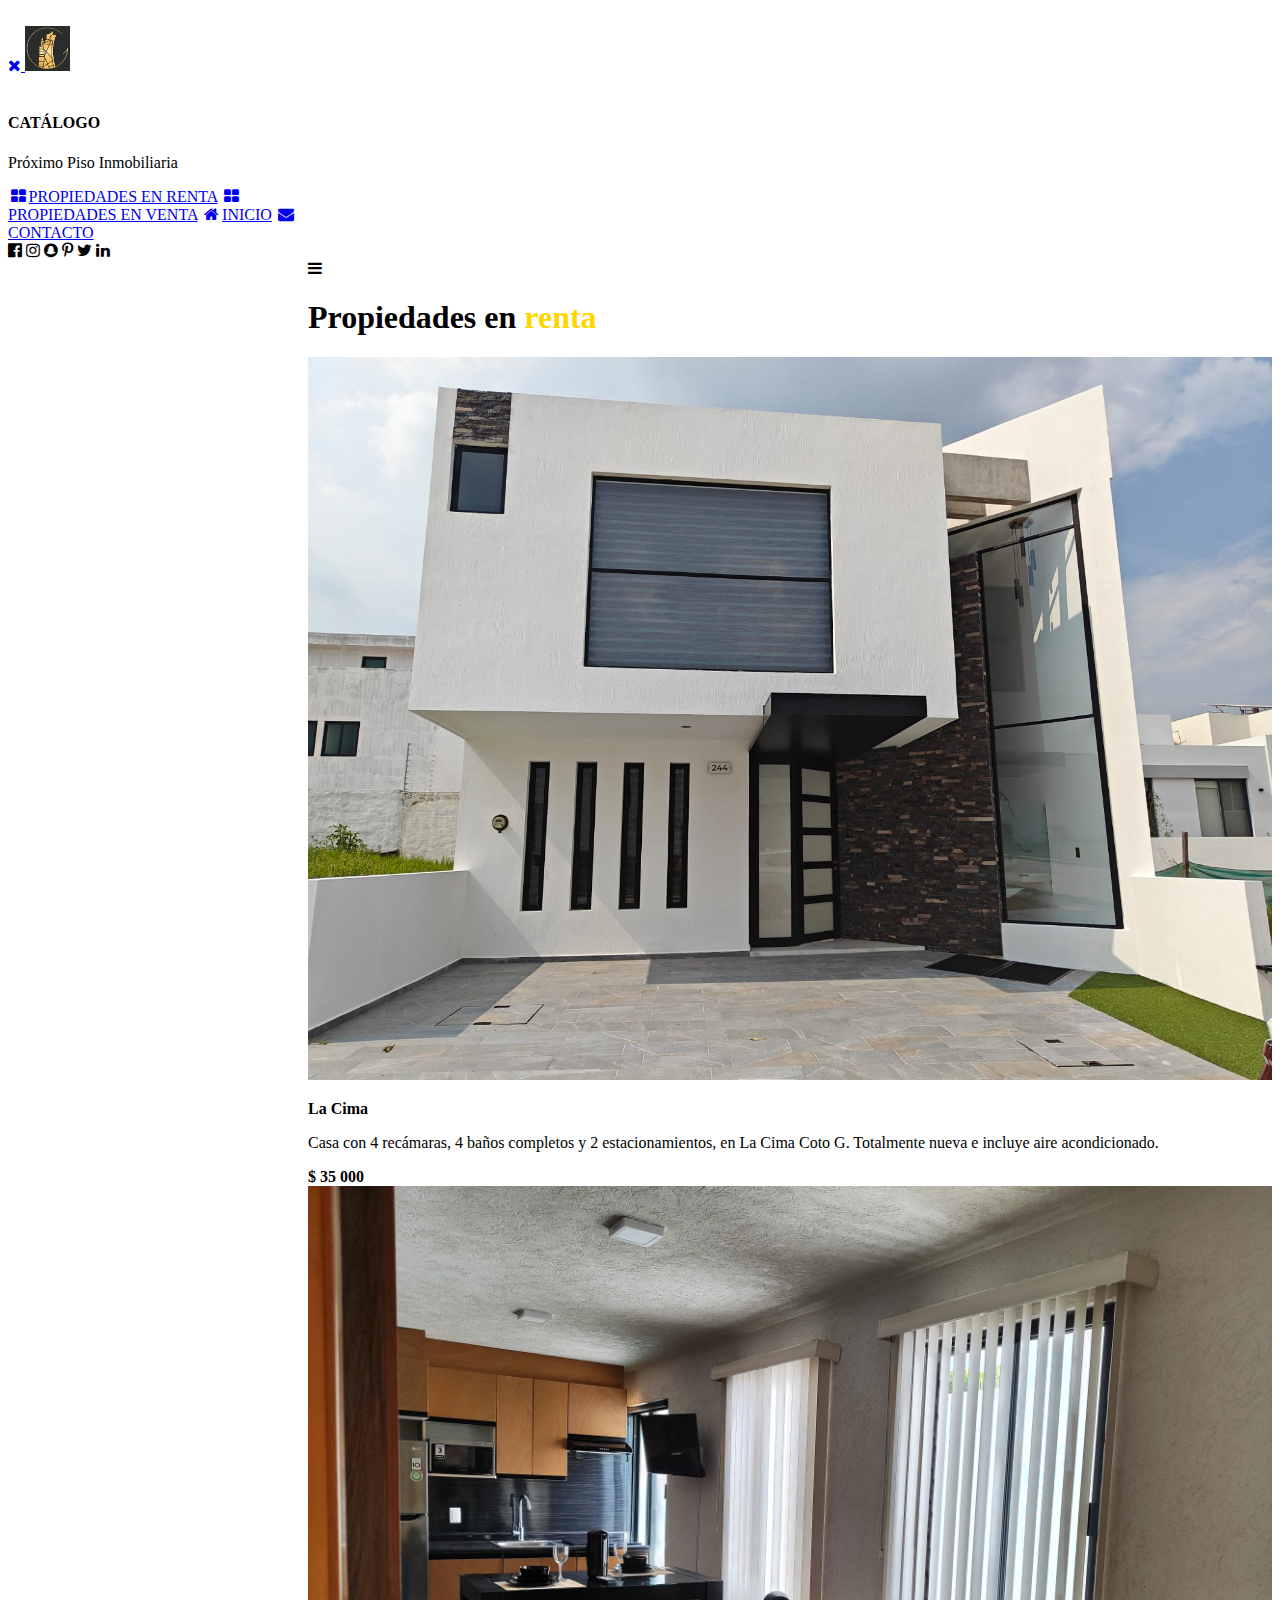
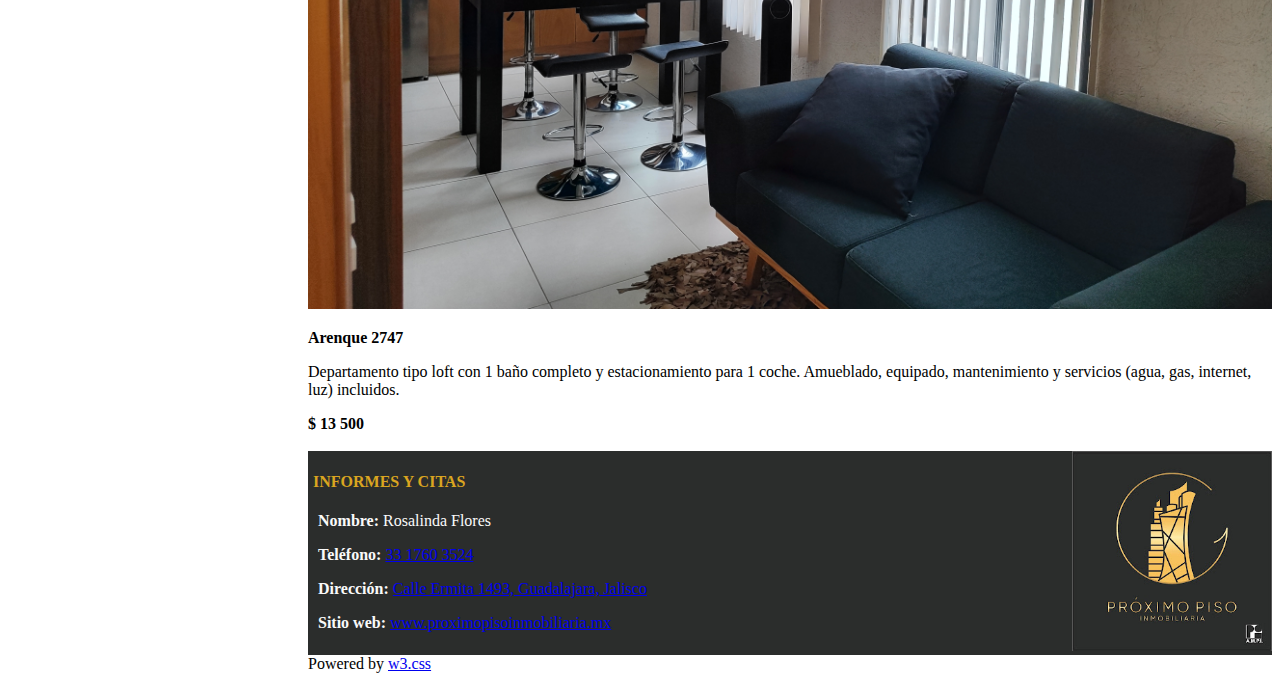
<file: cat/rentas.html>
<!DOCTYPE html>
<html lang="en">
<head>
    <meta charset="UTF-8">
    <meta name="viewport" content="width=device-width, initial-scale=1.0">
    <title>Propiedades en renta</title>
    <!-- // W3 Framework // -->
    <link rel="stylesheet" href="https://www.w3schools.com/w3css/5/w3.css">
    <link rel="stylesheet" href="https://fonts.googleapis.com/css?family=Raleway">
    <link rel="stylesheet" href="https://cdnjs.cloudflare.com/ajax/libs/font-awesome/4.7.0/css/font-awesome.min.css">
    <!-- // W3 Templates used
     Portfolio https://www.w3schools.com/w3css/tryit.asp?filename=tryw3css_templates_portfolio&stacked=h
     -->
     <style>
        :root{
            --primary: goldenrod;
            --dark: #2b2d2c;
            --text: #fafafa;
        }
        .w3-container{
          align-items: stretch;
        }
        .equalHeight{
          display: flex;
        }
        .equalHeight .w3-container{
          flex: 1;
        }
        /* footer // copy to VENTAS */
        .informes{
            /* FLEX Behavior*/
            display: flex;
            justify-content: space-between;
            /* TEXT Properties*/
            color: var(--primary);
            background-color: var(--dark);
        }
        .informes p{
            color: var(--text);
            margin-left: 10px;
        }
        .informes h4{
            margin-left: 5px;
        }
        .informesText{
          text-align: left;
          justify-content: left;
        }
        .flextest{
          align-items: stretch;
          height: fit-content;
        }
        #logo{
            width: 200px;
            align-items: end;
        }
        @media (max-width: 480px){
            .informes{
                display: block;
                justify-content: center;
                align-items: center;
            }
        }
        /* footer end */

        /* Prop menu */
        .propMenu{
          width: 1000px;
          background-color: #fafafa;

        }
        /*           */
        html{
            scroll-behavior: smooth;
        }
     </style>
</head>

<body class="w3-light-grey w3-content" style="max-width:1600px">





    <!-- Sidebar/menu -->
<nav class="w3-sidebar w3-collapse w3-white w3-animate-left" style="z-index:3;width:300px;" id="mySidebar"><br>
  <div class="w3-container">
    <a href="#" onclick="w3_close()" class="w3-hide-large w3-right w3-jumbo w3-padding w3-hover-grey" title="close menu">
      <i class="fa fa-remove"></i>
    </a>
    <img src="../assets/favicon.jpg" style="width:15%;" class="w3-round"><br><br>
    
    <h4><b>CATÁLOGO</b></h4>
    <p class="w3-text-grey">Próximo Piso Inmobiliaria</p>
  </div>
  <div class="w3-bar-block">
    <a href="#portfolio" onclick="w3_close()" class="w3-bar-item w3-button w3-padding w3-text-yellow"><i class="fa fa-th-large fa-fw w3-margin-right"></i>PROPIEDADES EN RENTA</a> 
    <a href="../cat/ventas.html" onclick="w3_close()" class="w3-bar-item w3-button w3-padding w3-text-black"><i class="fa fa-th-large fa-fw w3-margin-right"></i>PROPIEDADES EN VENTA</a>
    <a href="../index.html" onclick="w3_close()" class="w3-bar-item w3-button w3-padding"><i class="fa fa-home fa-fw w3-margin-right"></i>INICIO</a> 
    <a href="#informes" onclick="w3_close()" class="w3-bar-item w3-button w3-padding"><i class="fa fa-envelope fa-fw w3-margin-right"></i>CONTACTO</a>
  </div>
  <div class="w3-panel w3-large">
    <i class="fa fa-facebook-official w3-hover-opacity"></i>
    <i class="fa fa-instagram w3-hover-opacity"></i>
    <i class="fa fa-snapchat w3-hover-opacity"></i>
    <i class="fa fa-pinterest-p w3-hover-opacity"></i>
    <i class="fa fa-twitter w3-hover-opacity"></i>
    <i class="fa fa-linkedin w3-hover-opacity"></i>
  </div>
  
</nav>

<!-- Overlay effect when opening sidebar on small screens -->
<div class="w3-overlay w3-hide-large w3-animate-opacity" onclick="w3_close()" style="cursor:pointer" title="close side menu" id="myOverlay"></div>



<!-- !PAGE CONTENT! -->
<div class="w3-main" style="margin-left:300px">

  <!-- Header -->
  <header id="portfolio">
    
    <span class="w3-button w3-hide-large w3-xxlarge w3-hover-text-grey" onclick="w3_open()"><i class="fa fa-bars"></i></span>
    <div class="w3-container">
    <h1><b>Propiedades en <span style="color: gold;">renta</span></b></h1>
    </div>
  </header>
  
  <!-- First Photo Grid-->

  <div class="w3-row-padding" id="myWindow">

    <!-- Card 1-->
    <div class="w3-third w3-container w3-margin-bottom">
        
      <a href="../cat/lacima.html"><img src="../cat/la cima/bgimg.jpg" alt="Norway" style="width:100%" class="w3-hover-opacity"></a>
      <div class="w3-container w3-white" id="myBtn">
        <p><b>La Cima</b></p></
      </a>
        <p>Casa con 4 recámaras, 4 baños completos y 2 estacionamientos, en La Cima Coto G. Totalmente nueva e incluye aire acondicionado.</p>
        <span><b>$ 35 000</b></span>
      </div>
    </div>
    <!-- Card 2-->
     <!-- rentado 
    <div class="w3-third w3-container w3-margin-bottom">
      <a href="../cat/vallarta.html"><img src="../cat/vallarta/bgimg.jpg" alt="Norway" style="width:100%" class="w3-hover-opacity"></a>
      <div class="w3-container w3-white">
        <p><b>Av. Vallarta</b></p>
        <p>Departamento con 2 recámaras, 2 baños completos y 2 estacionamientos, ubicado en planta baja.</p>
      <span><b>$ 18 000</b></span>
      </div>
    </div>
            -->
    <!-- Card 3 -->
    <div class="w3-third w3-container">
      <a href="../cat/loft5.html"><img src="../cat/loft5/01s.jpg" alt="Norway" style="width:100%" class="w3-hover-opacity"></a>
      <div class="w3-container w3-white">
        <p><b>Arenque 2747</b></p>
        <p>Departamento tipo loft con 1 baño completo y estacionamiento para 1 coche. Amueblado, equipado, mantenimiento y servicios (agua, gas, internet, luz) incluidos.</p>
        <span><b>$ 13 500</b></span>
      </div>
    </div>
    

  </div>
&emsp;

  <!-- Footer -->
  <footer>
    <div class="informes" id="informes">
            <div class="informesText">
      <h4>INFORMES Y CITAS</h4>
      <p><strong>Nombre:</strong> Rosalinda Flores</p>
      <p><strong>Teléfono:</strong> <a href="https://wa.me/523317603524"> 33 1760 3524</a></p>
      <p><strong>Dirección:</strong> <a href = "https://g.co/kgs/RD1r9Xw"> Calle Ermita 1493, Guadalajara, Jalisco</a></p>
      <p><strong>Sitio web:</strong> <a href="#">www.proximopisoinmobiliaria.mx</a></p>
                </div>
            <div class="informesImg">
            <img src="../assets/logo.jpg" alt="logo" id="logo">
            </div>
    </div>
  </footer>
  
  <div class="w3-black w3-center w3-padding-24">Powered by <a href="https://www.w3schools.com/w3css/default.asp" title="W3.CSS" target="_blank" class="w3-hover-opacity">w3.css</a></div>

<!-- End page content -->
</div>

<script>
// Script to open and close sidebar
function w3_open() {
    document.getElementById("mySidebar").style.display = "block";
    document.getElementById("myOverlay").style.display = "block";
}
 
function w3_close() {
    document.getElementById("mySidebar").style.display = "none";
    document.getElementById("myOverlay").style.display = "none";
}
function showProperty(){
    document.getElementsByClassName("w3-main").style.display = "none";
}

$("#myBtn").click(function () {
  $("#myWindow").toggle()
})

$("#hideBtn").click(function hideProp(){
  document.getElementById("propMenu").style.display = "none";
});

</script>
</body>
</html>
</file>
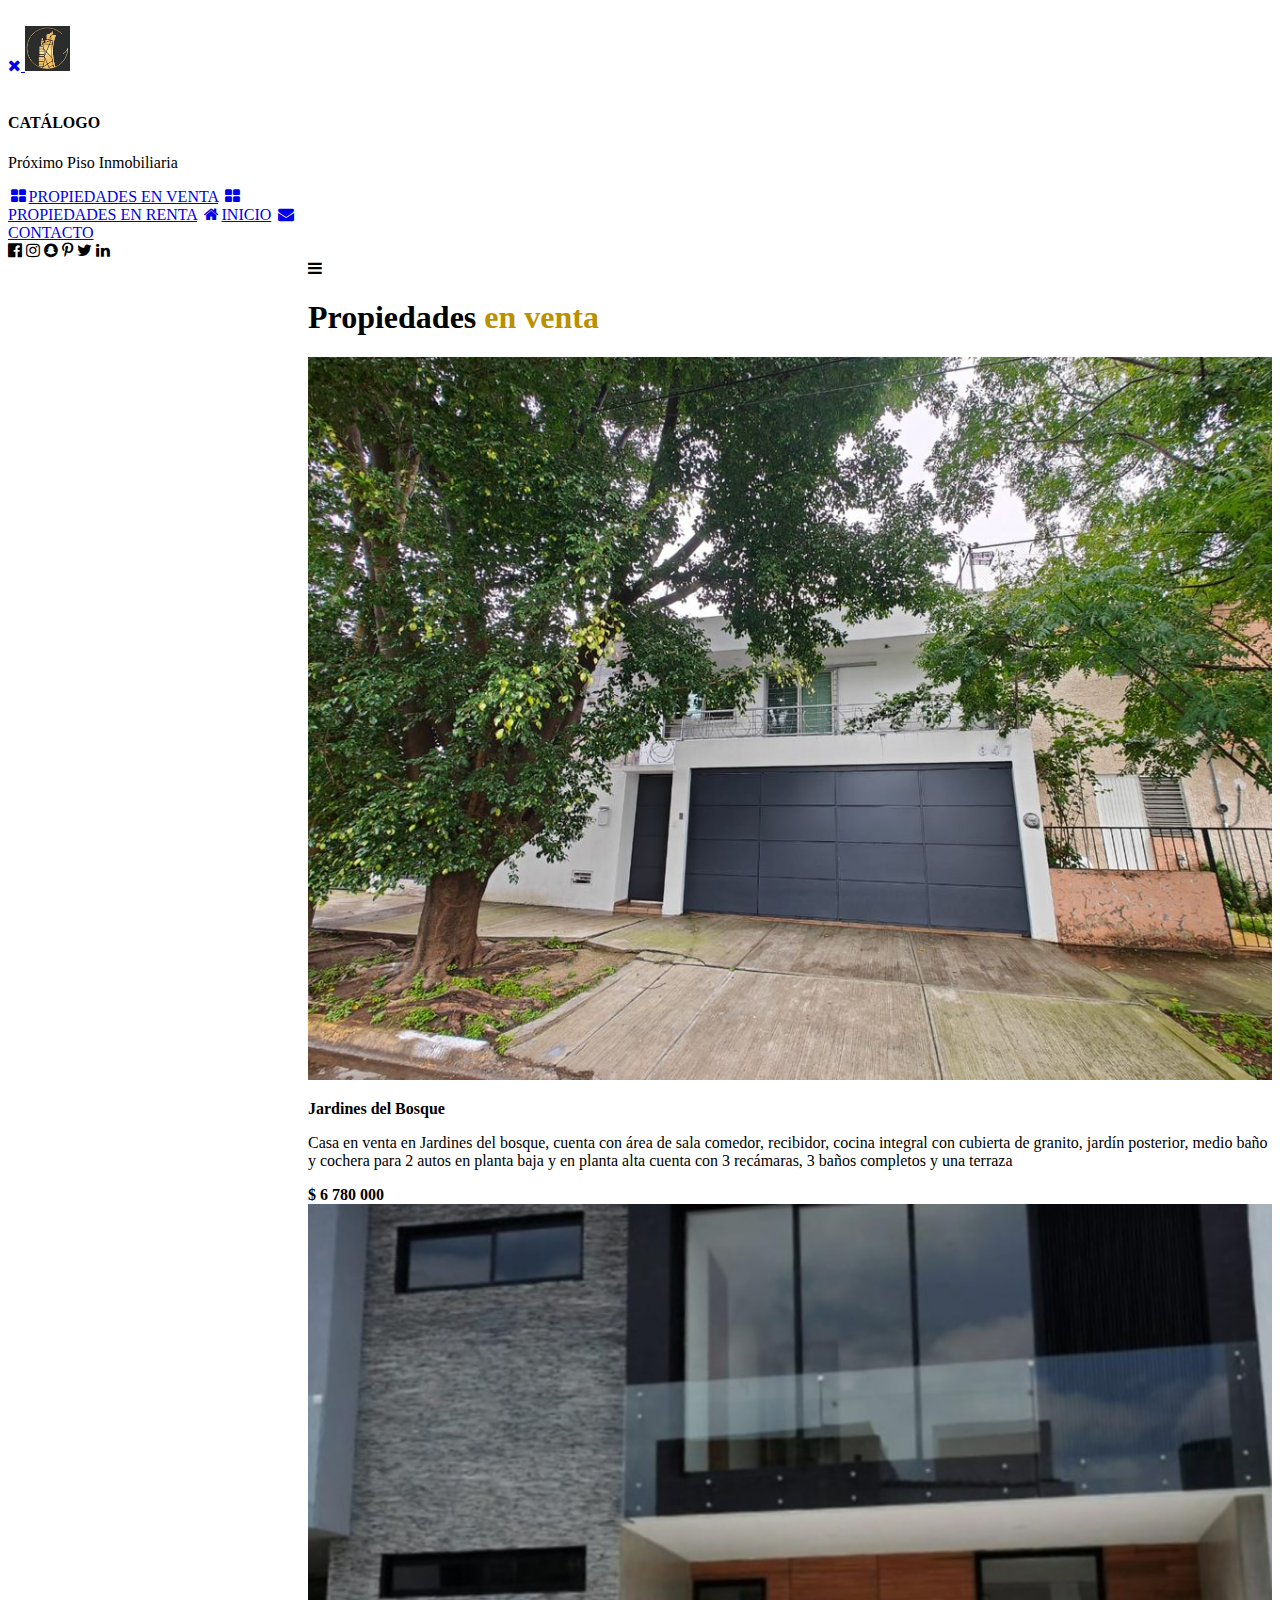
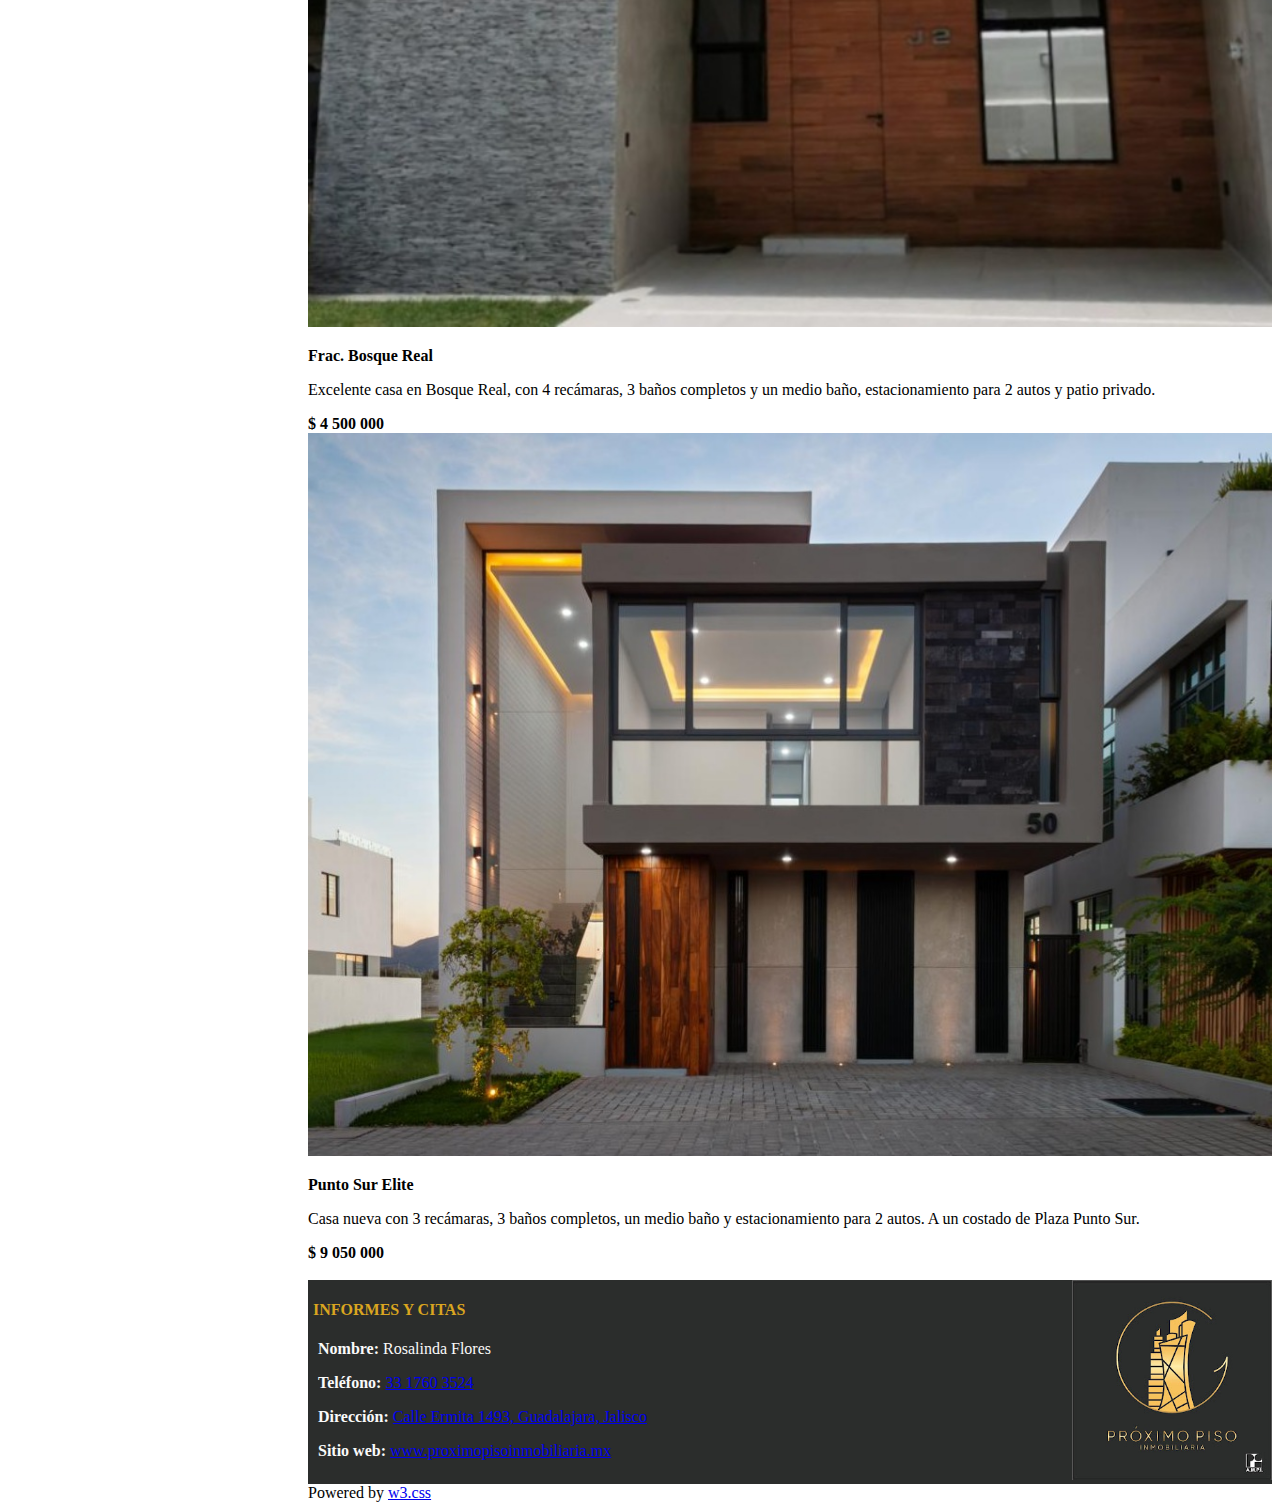
<file: cat/ventas.html>
<!DOCTYPE html>
<html lang="en">
<head>
    <meta charset="UTF-8">
    <meta name="viewport" content="width=device-width, initial-scale=1.0">
    <title>Propiedades en renta</title>
    <!-- // W3 Framework // -->
    <link rel="stylesheet" href="https://www.w3schools.com/w3css/5/w3.css">
    <link rel="stylesheet" href="https://fonts.googleapis.com/css?family=Raleway">
    <link rel="stylesheet" href="https://cdnjs.cloudflare.com/ajax/libs/font-awesome/4.7.0/css/font-awesome.min.css">
    <!-- // W3 Templates used
     Portfolio https://www.w3schools.com/w3css/tryit.asp?filename=tryw3css_templates_portfolio&stacked=h
     -->
     <style>
        :root{
            --primary: goldenrod;
            --dark: #2b2d2c;
            --text: #fafafa;
        }
        .w3-container{
          align-items: stretch;
        }
        .equalHeight{
          display: flex;
        }
        .equalHeight .w3-container{
          flex: 1;
        }
        /* footer // copy to VENTAS */
        .informes{
            /* FLEX Behavior*/
            display: flex;
            justify-content: space-between;
            /* TEXT Properties*/
            color: var(--primary);
            background-color: var(--dark);
        }
        .informes p{
            color: var(--text);
            margin-left: 10px;
        }
        .informes h4{
            margin-left: 5px;
        }
        .informesText{
          text-align: left;
          justify-content: left;
        }
        .flextest{
          align-items: stretch;
          height: fit-content;
        }
        #logo{
            width: 200px;
            align-items: end;
        }
        @media (max-width: 480px){
            .informes{
                display: block;
                justify-content: center;
                align-items: center;
            }
        }
        /* footer end */

        /* Prop menu */
        .propMenu{
          width: 1000px;
          background-color: #fafafa;

        }
        /*           */
        html{
            scroll-behavior: smooth;
        }

     </style>
</head>

<body class="w3-light-grey w3-content" style="max-width:1600px">





    <!-- Sidebar/menu -->
<nav class="w3-sidebar w3-collapse w3-white w3-animate-left" style="z-index:3;width:300px;" id="mySidebar"><br>
  <div class="w3-container">
    <a href="#" onclick="w3_close()" class="w3-hide-large w3-right w3-jumbo w3-padding w3-hover-grey" title="close menu">
      <i class="fa fa-remove"></i>
    </a>
    <img src="../assets/favicon.jpg" style="width:15%;" class="w3-round"><br><br>
    <h4><b>CATÁLOGO</b></h4>
    <p class="w3-text-grey">Próximo Piso Inmobiliaria</p>
  </div>
  <div class="w3-bar-block">
    <a href="#portfolio" onclick="w3_close()" class="w3-bar-item w3-button w3-padding w3-text-yellow"><i class="fa fa-th-large fa-fw w3-margin-right"></i>PROPIEDADES EN VENTA</a> 
    <a href="./rentas.html" onclick="w3_close()" class="w3-bar-item w3-button w3-padding w3-text-black"><i class="fa fa-th-large fa-fw w3-margin-right"></i>PROPIEDADES EN RENTA</a>
    <a href="../index.html" onclick="w3_close()" class="w3-bar-item w3-button w3-padding"><i class="fa fa-home fa-fw w3-margin-right"></i>INICIO</a> 
    <a href="#informes" onclick="w3_close()" class="w3-bar-item w3-button w3-padding"><i class="fa fa-envelope fa-fw w3-margin-right"></i>CONTACTO</a>
  </div>
  <div class="w3-panel w3-large">
    <i class="fa fa-facebook-official w3-hover-opacity"></i>
    <i class="fa fa-instagram w3-hover-opacity"></i>
    <i class="fa fa-snapchat w3-hover-opacity"></i>
    <i class="fa fa-pinterest-p w3-hover-opacity"></i>
    <i class="fa fa-twitter w3-hover-opacity"></i>
    <i class="fa fa-linkedin w3-hover-opacity"></i>
  </div>
</nav>

<!-- Overlay effect when opening sidebar on small screens -->
<div class="w3-overlay w3-hide-large w3-animate-opacity" onclick="w3_close()" style="cursor:pointer" title="close side menu" id="myOverlay"></div>



<!-- !PAGE CONTENT! -->
<div class="w3-main" style="margin-left:300px">

  <!-- Header -->
  <header id="portfolio">
    
    <span class="w3-button w3-hide-large w3-xxlarge w3-hover-text-grey" onclick="w3_open()"><i class="fa fa-bars"></i></span>
    <div class="w3-container">
    <h1><b>Propiedades <span style="color: #bb9000;">en venta</span></b></h1>
    </div>
  </header>
  
  <!-- First Photo Grid-->

  <div class="w3-row-padding" id="myWindow">

    <!-- Card 1-->
    <div class="w3-third w3-container w3-margin-bottom">
    <!-- </a> needed as long as pages are not ready yet -->
      <a href="../tormenta.html"></a><img src="../cat/tormenta/db/01f.jpg" alt="Norway" style="width:100%" class="w3-hover-opacity"></a>
      <div class="w3-container w3-white" id="myBtn">
        <p><b>Jardines del Bosque</b></p></
      </a>
      <p>Casa en venta en Jardines del bosque, cuenta con área de sala comedor, recibidor, cocina integral con cubierta de granito, jardín posterior, medio baño y cochera para 2 autos en planta baja y en planta alta cuenta con 3 recámaras, 3 baños completos y una terraza</p>
      <span><b>$ 6 780 000</b></span>
      </div>
    </div>
    <!-- Card 2-->
    <div class="w3-third w3-container w3-margin-bottom">
      <a href="../cat/bosquereal.html"></a><img src="../cat/bosquereal/db/01f.JPG" alt="Norway" style="width:100%" class="w3-hover-opacity"></a>
      <div class="w3-container w3-white">
        <p><b>Frac. Bosque Real</b></p>
        <p>Excelente casa en Bosque Real, con 4 recámaras, 3 baños completos y un medio baño, estacionamiento para 2 autos y patio privado. </p>
        <span><b>$ 4 500 000</b></span>
      </div>
    </div>
    <!-- Card 3 -->
    <div class="w3-third w3-container">
      <a href="../cat/puntosur.html"></a><img src="../cat/puntosur/db/02f.jpg" alt="Norway" style="width:100%" class="w3-hover-opacity"></a>
      <div class="w3-container w3-white">
        <p><b>Punto Sur Elite</b></p>
        <p>Casa nueva con 3 recámaras, 3 baños completos, un medio baño y estacionamiento para 2 autos. A un costado de Plaza Punto Sur.</p>
        <span><b>$ 9 050 000</b></span>
      </div>
    </div>
    
<break>
&emsp;
</break>
  </div>

  <!-- Footer -->
  <footer>
    <div class="informes" id="informes">
            <div class="informesText">
      <h4>INFORMES Y CITAS</h4>
      <p><strong>Nombre:</strong> Rosalinda Flores</p>
      <p><strong>Teléfono:</strong> <a href="https://wa.me/523317603524"> 33 1760 3524</a></p>
      <p><strong>Dirección:</strong> <a href = "https://g.co/kgs/RD1r9Xw"> Calle Ermita 1493, Guadalajara, Jalisco</a></p>
      <p><strong>Sitio web:</strong> <a href="#">www.proximopisoinmobiliaria.mx</a></p>
                </div>
            <div class="informesImg">
            <img src="../assets/logo.jpg" alt="logo" id="logo">
            </div>
    </div>
  </footer>
  
  <div class="w3-black w3-center w3-padding-24">Powered by <a href="https://www.w3schools.com/w3css/default.asp" title="W3.CSS" target="_blank" class="w3-hover-opacity">w3.css</a></div>

<!-- End page content -->
</div>

<script>
// Script to open and close sidebar
function w3_open() {
    document.getElementById("mySidebar").style.display = "block";
    document.getElementById("myOverlay").style.display = "block";
}
 
function w3_close() {
    document.getElementById("mySidebar").style.display = "none";
    document.getElementById("myOverlay").style.display = "none";
}
function showProperty(){
    document.getElementsByClassName("w3-main").style.display = "none";
}

$("#myBtn").click(function () {
  $("#myWindow").toggle()
})

$("#hideBtn").click(function hideProp(){
  document.getElementById("propMenu").style.display = "none";
});

</script>
</body>
</html>
</file>
